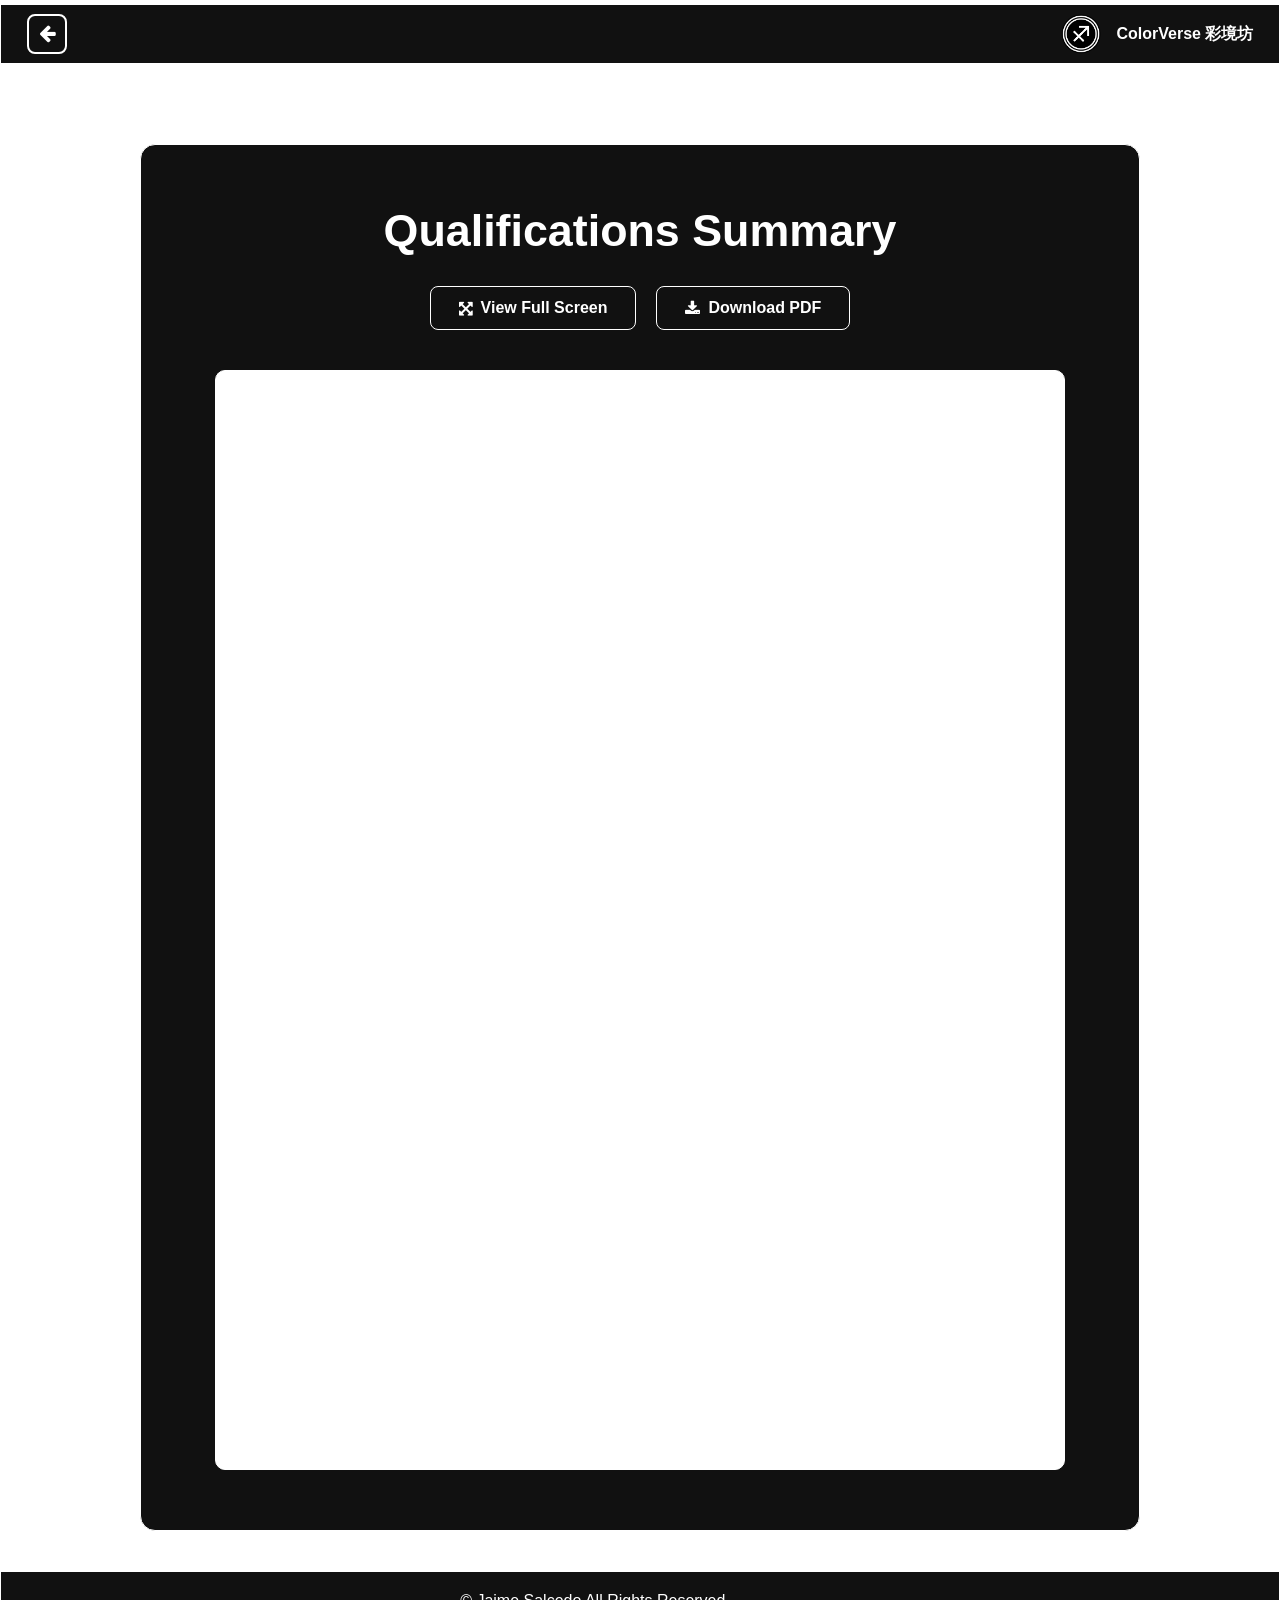
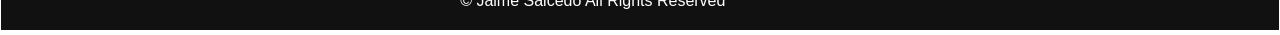
<file: Jimmy Portfolio/2.resume/resumepage.html>
<!DOCTYPE html>
<html lang="en">
    <head>
        <meta charset="UTF-8">
        <meta name="viewport" content="width=device-width, initial-scale=1.0">
        <title>Resume | ColorVerse一緒</title>
        
        <link rel="icon" href="data:image/svg+xml,<svg xmlns=%22http://www.w3.org/2000/svg%22 viewBox=%220 0 100 100%22><text y=%22.9em%22 font-size=%2290%22>ℛ</text></svg>">
        <link rel="stylesheet" href="https://cdnjs.cloudflare.com/ajax/libs/font-awesome/4.7.0/css/font-awesome.min.css">
        
        <link rel="stylesheet" href="../2.resume/resumepage.css">
    </head>
    <body>

        <div class="grid-skeleton no-nav">
            
            <header class="grid-header"> 
                <div class="header-inner">
                    <div class="header-left">
                        <a href="../index.html" title="Back to Home" class="header-skull-icon squared-arrow">
                            <i class="fa fa-arrow-left"></i>
                        </a>
                    </div>
                    
                    <div class="header-right">
                        <div class="header-logo-container">
                            <img src="../x.indexpictures/colorverselogo.png" alt="logo">
                        </div>
                        <p class="header-brand-text">ColorVerse 彩境坊</p>
                    </div>
                </div>
            </header>

            <main class="grid-main">
                <div class="portfolio-isolated-zone">
                    
                    <section class="about-page-container">
                        
                        <div class="about-detailed-card virtual-page scroll-pop">
                            
                            <h2 class="folder-label biography-edge-tab">Curriculum Vitae</h2>
                            
                            <h1 class="biography-main-title">Qualifications Summary</h1>

                            <div class="resume-actions">
                                <a href="https://docs.google.com/document/d/14YRjyCczxbQRV_lHi_lI4PwSRhoFmIehLG_R7CqOUVQ/preview" target="_blank" class="about-more-btn">
                                    <i class="fa fa-arrows-alt"></i> View Full Screen
                                </a>
                                <a href="https://docs.google.com/document/d/14YRjyCczxbQRV_lHi_lI4PwSRhoFmIehLG_R7CqOUVQ/export?format=pdf" class="about-more-btn">
                                    <i class="fa fa-download"></i> Download PDF
                                </a>
                            </div>
                            
                            <div class="resume-embed-container" id="resumeWrapper">
                                <iframe 
                                    class="resume-iframe"
                                    id="resumeIframe"
                                    src="https://docs.google.com/document/d/14YRjyCczxbQRV_lHi_lI4PwSRhoFmIehLG_R7CqOUVQ/preview" 
                                    title="Jaime Salcedo Resume"
                                    scrolling="no"
                                    frameborder="0">
                                </iframe>
                            </div>
                            
                        </div>
                        
                    </section>

                </div>
            </main>

            <footer class="grid-footer">
                <div class="footer-content">
                    <p>© Jaime Salcedo All Rights Reserved</p>
                </div>
                
                <div class="dock-target"></div>

                <button id="scrollTopBtn" title="Go to top">
                    <i class="fa fa-arrow-up"></i>
                </button>
            </footer>
        </div>

        <script>
            document.addEventListener('DOMContentLoaded', () => {
                
                // --- CUSTOM RESUME SCALING ENGINE (AUTO-UPDATES LIVE) ---
                // This mathematically scales the LIVE iframe so it never cuts off on phones/zoom
                function scaleResume() {
                    const wrapper = document.getElementById('resumeWrapper');
                    const iframe = document.getElementById('resumeIframe');
                    
                    if (wrapper && iframe) {
                        const parentWidth = wrapper.parentElement.clientWidth;
                        const availableWidth = Math.min(parentWidth - 40, 850); 
                        const defaultDocWidth = 850;
                        const defaultDocHeight = 1100;

                        const scale = availableWidth / defaultDocWidth;

                        iframe.style.transform = `scale(${scale})`;
                        wrapper.style.height = `${defaultDocHeight * scale}px`;
                        wrapper.style.width = `${availableWidth}px`;
                    }
                }

                // Run scaling instantly on load
                scaleResume();

                let resizeTimer;
                window.addEventListener('resize', () => {
                    document.body.classList.add('resize-animation-stopper');
                    clearTimeout(resizeTimer);
                    resizeTimer = setTimeout(() => {
                        document.body.classList.remove('resize-animation-stopper');
                        scaleResume(); 
                        checkDocking(); 
                    }, 400);
                });

                // --- POP EFFECT ---
                const popElements = document.querySelectorAll('.scroll-pop');
                const popObserver = new IntersectionObserver((entries) => {
                    entries.forEach(entry => {
                        if(entry.isIntersecting){
                            entry.target.classList.add('show-pop');
                        } else {
                            entry.target.classList.remove('show-pop'); 
                        }
                    });
                }, {
                    threshold: 0.1 
                });

                popElements.forEach(el => popObserver.observe(el));

                // --- 100% BULLETPROOF SCROLL MATH ---
                const topBtn = document.getElementById("scrollTopBtn");
                const dockTarget = document.querySelector('.dock-target');
                
                function checkDocking() {
                    const scrollPos = window.scrollY || document.documentElement.scrollTop;
                    const documentHeight = document.documentElement.scrollHeight;
                    const windowHeight = window.innerHeight;
                    
                    if (scrollPos > 100 && documentHeight > windowHeight) {
                        topBtn.classList.add("show-btn");
                    } else {
                        topBtn.classList.remove("show-btn");
                    }

                    if (dockTarget) {
                        const targetRect = dockTarget.getBoundingClientRect();
                        const bottomOffset = 10; 
                        const btnHeight = 40; 
                        const fixedTop = windowHeight - bottomOffset - btnHeight;

                        if (targetRect.top <= fixedTop) {
                            topBtn.classList.add('docked');
                        } else {
                            topBtn.classList.remove('docked');
                        }
                    }
                }

                window.addEventListener('scroll', checkDocking);
                checkDocking();

                topBtn.addEventListener("click", () => {
                    window.scrollTo({
                        top: 0,
                        behavior: "smooth"
                    });
                });
            });
        </script>
    </body>
</html>
</file>
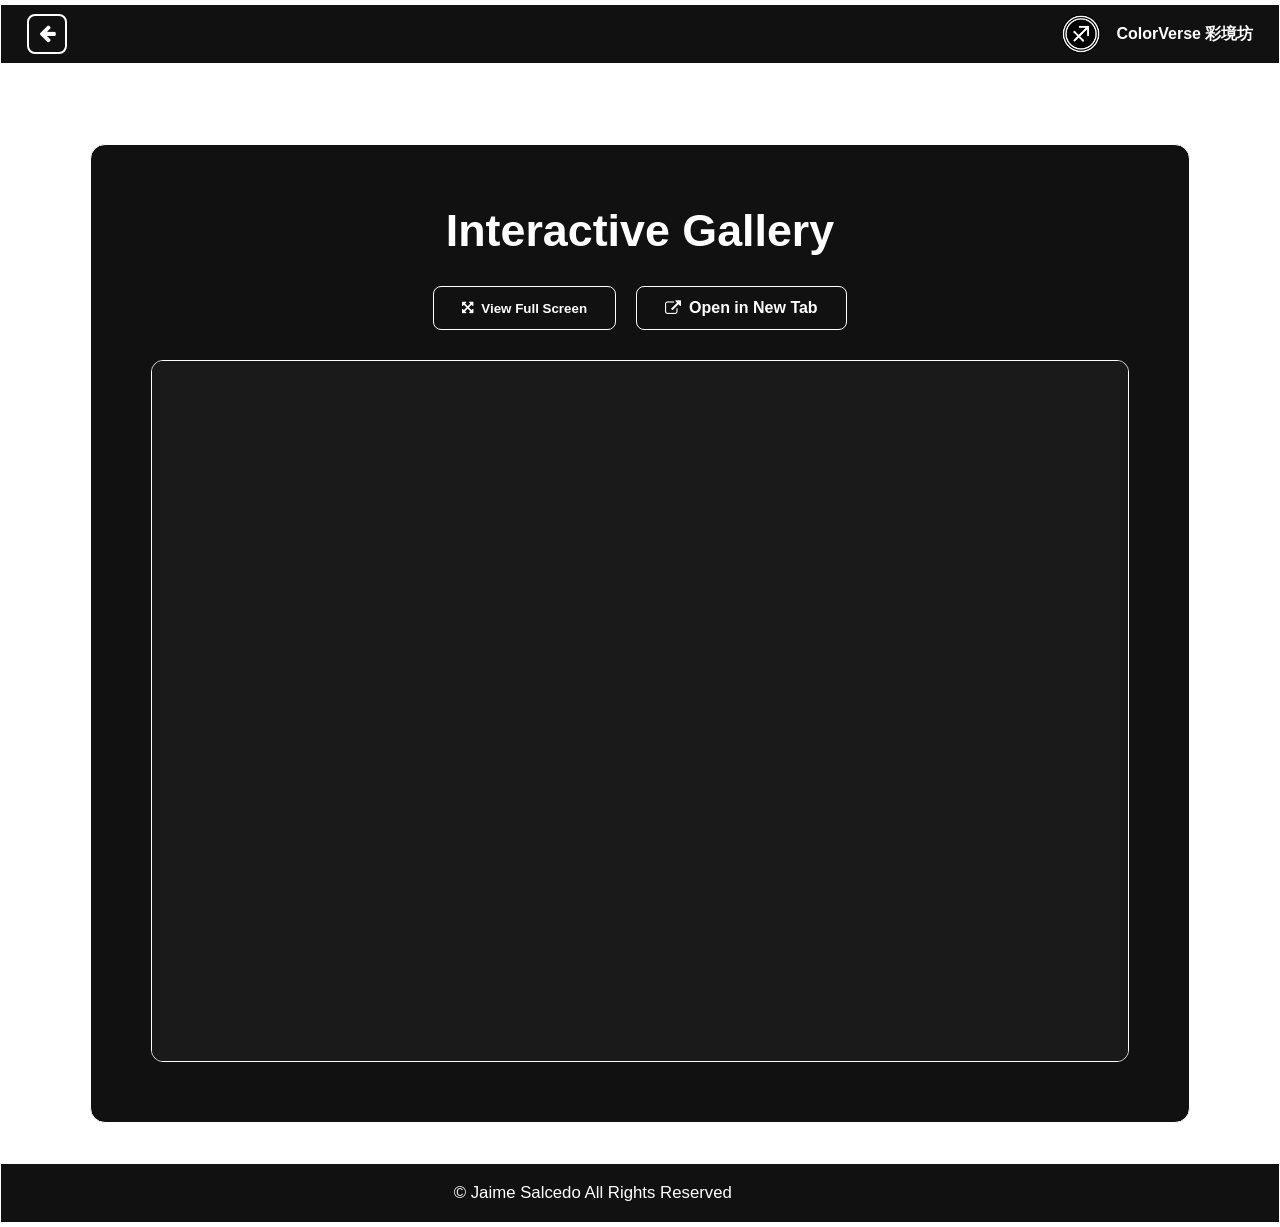
<file: Jimmy Portfolio/3. portfolio/portfolio.html>
<!DOCTYPE html>
<html lang="en">
    <head>
        <meta charset="UTF-8">
        <meta name="viewport" content="width=device-width, initial-scale=1.0">
        <title>Interactive Gallery | ColorVerse一緒</title>
        
        <link rel="icon" href="data:image/svg+xml,<svg xmlns=%22http://www.w3.org/2000/svg%22 viewBox=%220 0 100 100%22><text y=%22.9em%22 font-size=%2290%22>ℛ</text></svg>">
        <link rel="stylesheet" href="https://cdnjs.cloudflare.com/ajax/libs/font-awesome/4.7.0/css/font-awesome.min.css">
        
        <link rel="stylesheet" href="../3. portfolio/portfolio.css">
    </head>
    <body>

        <div class="grid-skeleton no-nav">
            
            <header class="grid-header"> 
                <div class="header-inner">
                    <div class="header-left">
                        <a href="../index.html" title="Back to Home" class="header-skull-icon squared-arrow">
                            <i class="fa fa-arrow-left"></i>
                        </a>
                    </div>
                    
                    <div class="header-right">
                        <div class="header-logo-container">
                            <img src="../x.indexpictures/colorverselogo.png" alt="logo">
                        </div>
                        <p class="header-brand-text">ColorVerse 彩境坊</p>
                    </div>
                </div>
            </header>

            <main class="grid-main">
                <div class="portfolio-isolated-zone">
                    
                    <section class="about-page-container">
                        
                        <div class="about-detailed-card virtual-page scroll-pop">
                            
                            <h2 class="folder-label biography-edge-tab">Design Vault</h2>
                            
                            <h1 class="biography-main-title">Interactive Gallery</h1>

                            <div class="gallery-actions">
                                <button id="fullscreenBtn" class="about-more-btn">
                                    <i class="fa fa-arrows-alt"></i> View Full Screen
                                </button>
                                <a href="https://jimmysprojecthub.notion.site/ebd//34f1e47bfdb78081a780f244a8fb6626?v=34f1e47bfdb780449a58000c12122442" target="_blank" class="about-more-btn">
                                    <i class="fa fa-external-link"></i> Open in New Tab
                                </a>
                            </div>

                            <div class="gallery-embed-wrapper" id="galleryWrapper">
                                <iframe src="https://jimmysprojecthub.notion.site/ebd//34f1e47bfdb78081a780f244a8fb6626?v=34f1e47bfdb780449a58000c12122442" width="100%" height="700" frameborder="0" allowfullscreen class="notion-iframe"></iframe>
                            </div>
                            
                        </div>
                        
                    </section>

                </div>
            </main>

            <footer class="grid-footer">
                <div class="footer-content">
                    <p>© Jaime Salcedo All Rights Reserved</p>
                </div>
                
                <div class="dock-target"></div>

                <button id="scrollTopBtn" title="Go to top">
                    <i class="fa fa-arrow-up"></i>
                </button>
            </footer>
        </div>

        <script>
            document.addEventListener('DOMContentLoaded', () => {
                
                let resizeTimer;
                window.addEventListener('resize', () => {
                    document.body.classList.add('resize-animation-stopper');
                    clearTimeout(resizeTimer);
                    resizeTimer = setTimeout(() => {
                        document.body.classList.remove('resize-animation-stopper');
                    }, 400);
                });

                // FULLSCREEN API
                const fullscreenBtn = document.getElementById('fullscreenBtn');
                const galleryWrapper = document.getElementById('galleryWrapper');
                const fullscreenIcon = fullscreenBtn.querySelector('i');

                fullscreenBtn.addEventListener('click', () => {
                    if (!document.fullscreenElement) {
                        if (galleryWrapper.requestFullscreen) {
                            galleryWrapper.requestFullscreen();
                        } else if (galleryWrapper.webkitRequestFullscreen) {
                            galleryWrapper.webkitRequestFullscreen();
                        } else if (galleryWrapper.msRequestFullscreen) {
                            galleryWrapper.msRequestFullscreen();
                        }
                        fullscreenIcon.classList.remove('fa-arrows-alt');
                        fullscreenIcon.classList.add('fa-compress');
                        fullscreenBtn.innerHTML = '<i class="fa fa-compress"></i> Exit Full Screen';
                    } else {
                        if (document.exitFullscreen) {
                            document.exitFullscreen();
                        } else if (document.webkitExitFullscreen) {
                            document.webkitExitFullscreen();
                        } else if (document.msExitFullscreen) {
                            document.msExitFullscreen();
                        }
                        fullscreenIcon.classList.remove('fa-compress');
                        fullscreenIcon.classList.add('fa-arrows-alt');
                        fullscreenBtn.innerHTML = '<i class="fa fa-arrows-alt"></i> View Full Screen';
                    }
                });

                document.addEventListener('fullscreenchange', () => {
                    if (!document.fullscreenElement) {
                        fullscreenBtn.innerHTML = '<i class="fa fa-arrows-alt"></i> View Full Screen';
                    }
                });

                // POP EFFECT
                const popElements = document.querySelectorAll('.scroll-pop');
                const popObserver = new IntersectionObserver((entries) => {
                    entries.forEach(entry => {
                        if(entry.isIntersecting){
                            entry.target.classList.add('show-pop');
                        } else {
                            entry.target.classList.remove('show-pop'); 
                        }
                    });
                }, { threshold: 0.1 });

                popElements.forEach(el => popObserver.observe(el));

                // DOCKING MATH
                const topBtn = document.getElementById("scrollTopBtn");
                const dockTarget = document.querySelector('.dock-target');
                
                function checkDocking() {
                    const scrollPos = window.scrollY || document.documentElement.scrollTop;
                    const documentHeight = document.documentElement.scrollHeight;
                    const windowHeight = window.innerHeight;
                    
                    if (scrollPos > 100 && documentHeight > windowHeight) {
                        topBtn.classList.add("show-btn");
                    } else {
                        topBtn.classList.remove("show-btn");
                    }

                    if (dockTarget) {
                        const targetRect = dockTarget.getBoundingClientRect();
                        const bottomOffset = 10; 
                        const btnHeight = 40; 
                        const fixedTop = windowHeight - bottomOffset - btnHeight;

                        if (targetRect.top <= fixedTop) {
                            topBtn.classList.add('docked');
                        } else {
                            topBtn.classList.remove('docked');
                        }
                    }
                }

                window.addEventListener('scroll', checkDocking);
                checkDocking(); 

                topBtn.addEventListener("click", () => {
                    window.scrollTo({ top: 0, behavior: "smooth" });
                });
            });
        </script>
    </body>
</html>
</file>
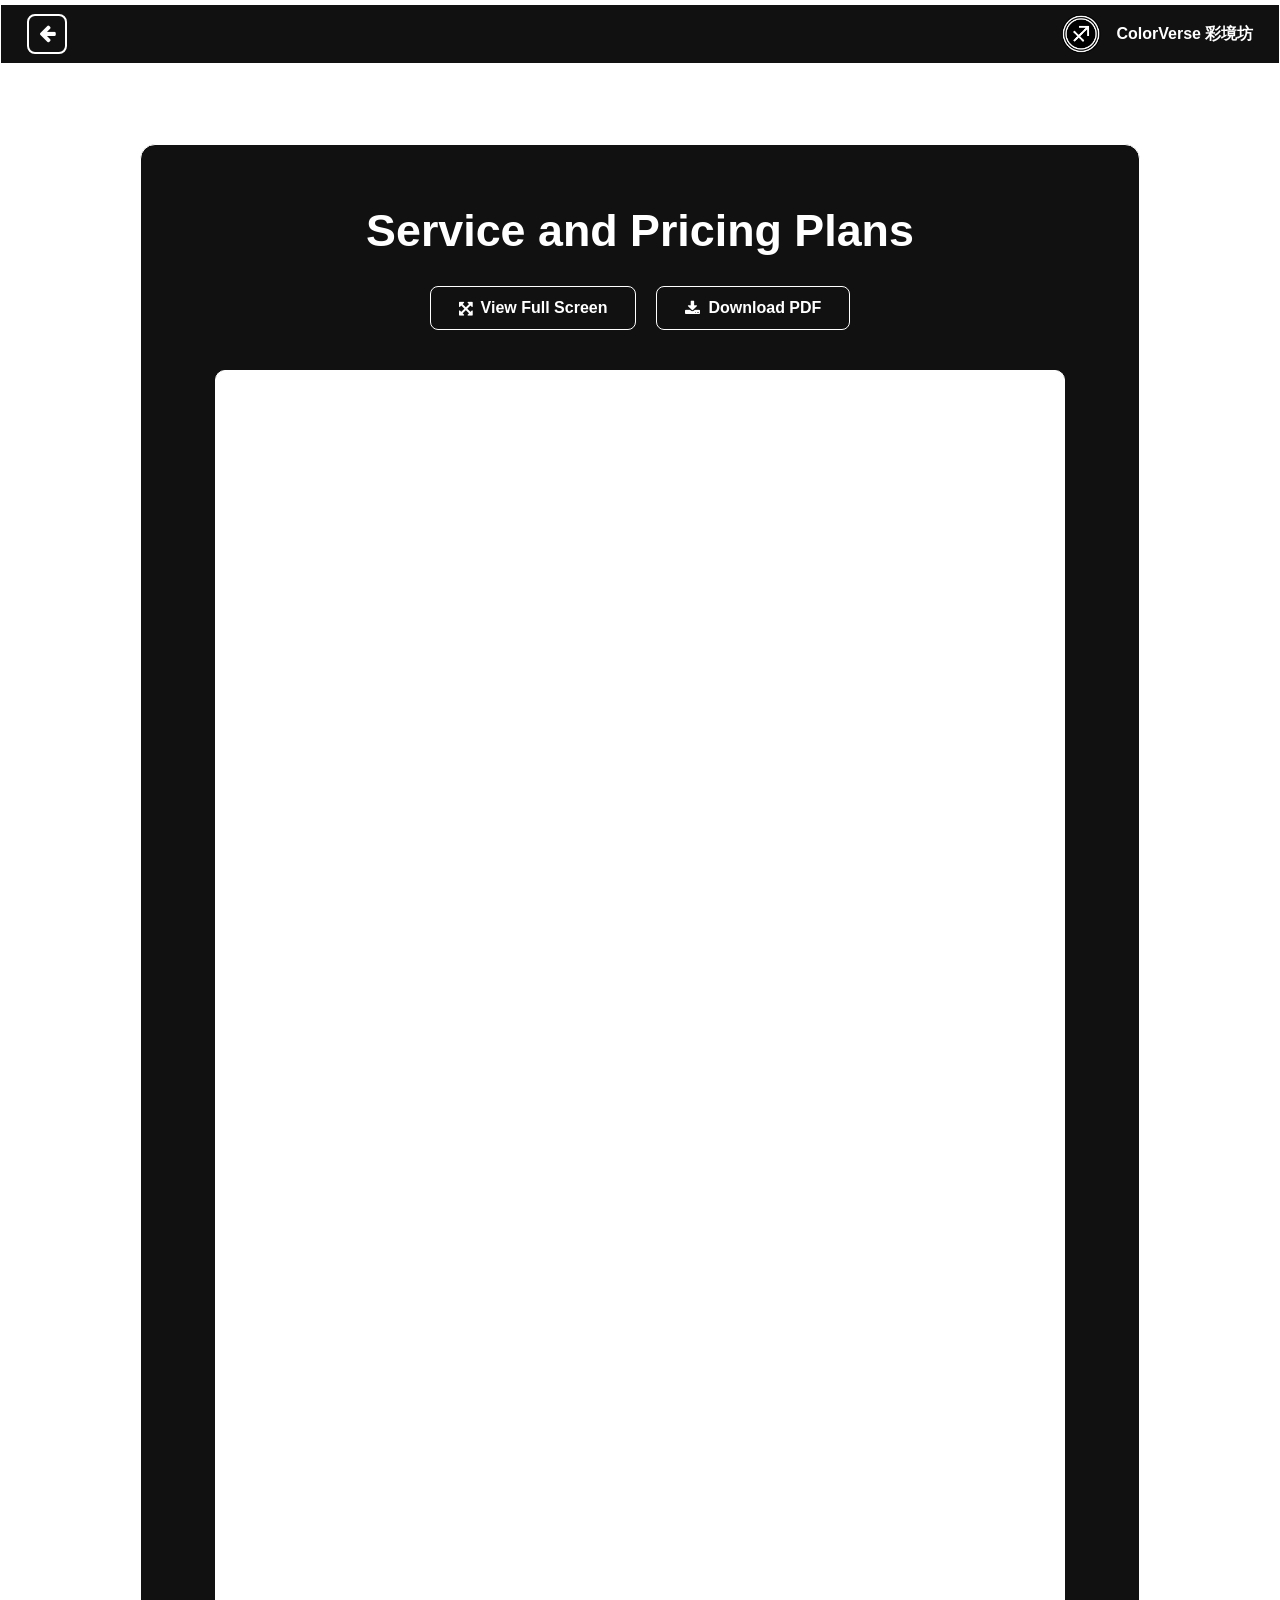
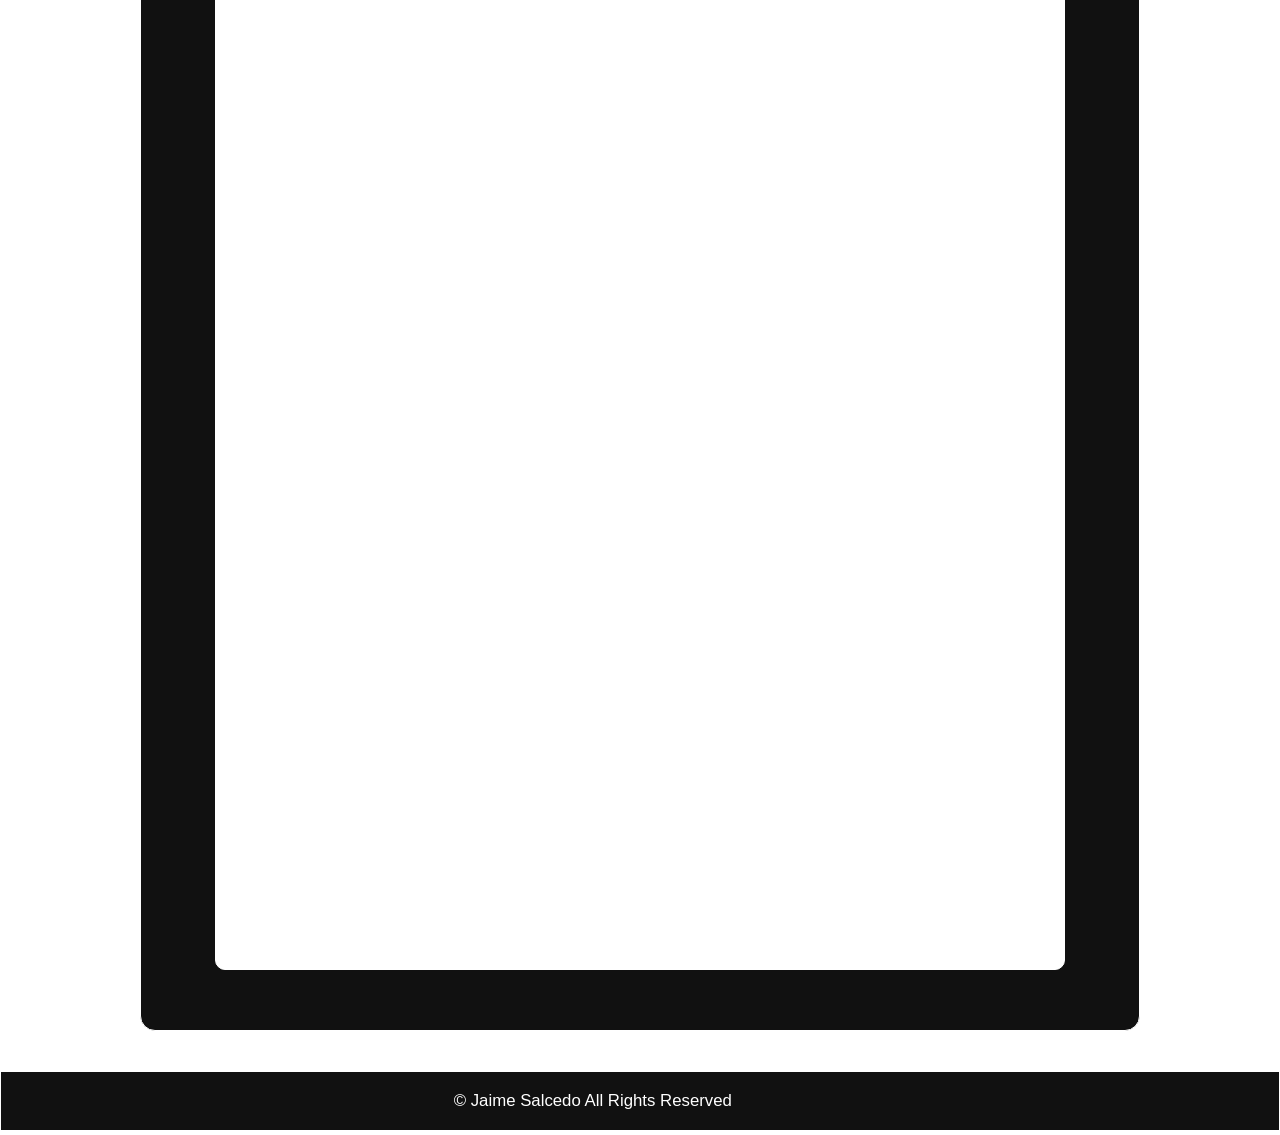
<file: Jimmy Portfolio/4.services/servicespage.html>
<!DOCTYPE html>
<html lang="en">
    <head>
        <meta charset="UTF-8">
        <meta name="viewport" content="width=device-width, initial-scale=1.0">
        <title>Services | ColorVerse一緒</title>
        
        <link rel="icon" href="data:image/svg+xml,<svg xmlns=%22http://www.w3.org/2000/svg%22 viewBox=%220 0 100 100%22><text y=%22.9em%22 font-size=%2290%22>ℛ</text></svg>">
        <link rel="stylesheet" href="https://cdnjs.cloudflare.com/ajax/libs/font-awesome/4.7.0/css/font-awesome.min.css">
        
        <link rel="stylesheet" href="../4.services/servicespage.css">
    </head>
    <body>

        <div class="grid-skeleton no-nav">
            
            <header class="grid-header"> 
                <div class="header-inner">
                    <div class="header-left">
                        <a href="../index.html" title="Back to Home" class="header-skull-icon squared-arrow">
                            <i class="fa fa-arrow-left"></i>
                        </a>
                    </div>
                    
                    <div class="header-right">
                        <div class="header-logo-container">
                            <img src="../x.indexpictures/colorverselogo.png" alt="logo">
                        </div>
                        <p class="header-brand-text">ColorVerse 彩境坊</p>
                    </div>
                </div>
            </header>

            <main class="grid-main">
                <div class="portfolio-isolated-zone">
                    
                    <section class="about-page-container">
                        
                        <div class="about-detailed-card virtual-page scroll-pop">
                            
                            <h2 class="folder-label biography-edge-tab">Services & Pricing</h2>
                            
                            <h1 class="biography-main-title">Service and Pricing Plans</h1>

                            <div class="doc-actions">
                                <a href="https://docs.google.com/document/d/17BL-csYHfv1Q0oEr7-uZD3cVw1lMkNhRMR2LTwSH3-4/preview" target="_blank" class="about-more-btn">
                                    <i class="fa fa-arrows-alt"></i> View Full Screen
                                </a>
                                <a href="https://docs.google.com/document/d/17BL-csYHfv1Q0oEr7-uZD3cVw1lMkNhRMR2LTwSH3-4/export?format=pdf" class="about-more-btn">
                                    <i class="fa fa-download"></i> Download PDF
                                </a>
                            </div>
                            
                            <div class="doc-embed-container" id="docWrapper">
                                <iframe 
                                    class="doc-iframe"
                                    id="docIframe"
                                    src="https://docs.google.com/document/d/17BL-csYHfv1Q0oEr7-uZD3cVw1lMkNhRMR2LTwSH3-4/preview" 
                                    title="ColorVerse Services and Pricing"
                                    scrolling="no"
                                    frameborder="0">
                                </iframe>
                            </div>
                            
                        </div>
                        
                    </section>

                </div>
            </main>

            <footer class="grid-footer">
                <div class="footer-content">
                    <p>© Jaime Salcedo All Rights Reserved</p>
                </div>
                
                <div class="dock-target"></div>

                <button id="scrollTopBtn" title="Go to top">
                    <i class="fa fa-arrow-up"></i>
                </button>
            </footer>
        </div>

        <script>
            document.addEventListener('DOMContentLoaded', () => {
                
                // --- CUSTOM DOCUMENT SCALING ENGINE ---
                // Mathematically scales the 2-page iframe so it never cuts off
                function scaleDoc() {
                    const wrapper = document.getElementById('docWrapper');
                    const iframe = document.getElementById('docIframe');
                    
                    if (wrapper && iframe) {
                        const parentWidth = wrapper.parentElement.clientWidth;
                        const availableWidth = Math.min(parentWidth - 40, 850); 
                        
                        const defaultDocWidth = 850;
                        const defaultDocHeight = 2200; // Double height for 2 pages

                        const scale = availableWidth / defaultDocWidth;

                        iframe.style.transform = `scale(${scale})`;
                        wrapper.style.height = `${defaultDocHeight * scale}px`;
                        wrapper.style.width = `${availableWidth}px`;
                    }
                }

                // Run instantly on load
                scaleDoc();

                let resizeTimer;
                window.addEventListener('resize', () => {
                    document.body.classList.add('resize-animation-stopper');
                    clearTimeout(resizeTimer);
                    resizeTimer = setTimeout(() => {
                        document.body.classList.remove('resize-animation-stopper');
                        scaleDoc(); 
                        checkDocking(); 
                    }, 400);
                });

                // --- POP EFFECT ---
                const popElements = document.querySelectorAll('.scroll-pop');
                const popObserver = new IntersectionObserver((entries) => {
                    entries.forEach(entry => {
                        if(entry.isIntersecting){
                            entry.target.classList.add('show-pop');
                        } else {
                            entry.target.classList.remove('show-pop'); 
                        }
                    });
                }, { threshold: 0.1 });

                popElements.forEach(el => popObserver.observe(el));

                // --- 100% BULLETPROOF SCROLL MATH ---
                const topBtn = document.getElementById("scrollTopBtn");
                const dockTarget = document.querySelector('.dock-target');
                
                function checkDocking() {
                    const scrollPos = window.scrollY || document.documentElement.scrollTop;
                    const documentHeight = document.documentElement.scrollHeight;
                    const windowHeight = window.innerHeight;
                    
                    if (scrollPos > 100 && documentHeight > windowHeight) {
                        topBtn.classList.add("show-btn");
                    } else {
                        topBtn.classList.remove("show-btn");
                    }

                    if (dockTarget) {
                        const targetRect = dockTarget.getBoundingClientRect();
                        const bottomOffset = 10; 
                        const btnHeight = 40; 
                        const fixedTop = windowHeight - bottomOffset - btnHeight;

                        if (targetRect.top <= fixedTop) {
                            topBtn.classList.add('docked');
                        } else {
                            topBtn.classList.remove('docked');
                        }
                    }
                }

                window.addEventListener('scroll', checkDocking);
                checkDocking();

                topBtn.addEventListener("click", () => {
                    window.scrollTo({ top: 0, behavior: "smooth" });
                });
            });
        </script>
    </body>
</html>
</file>
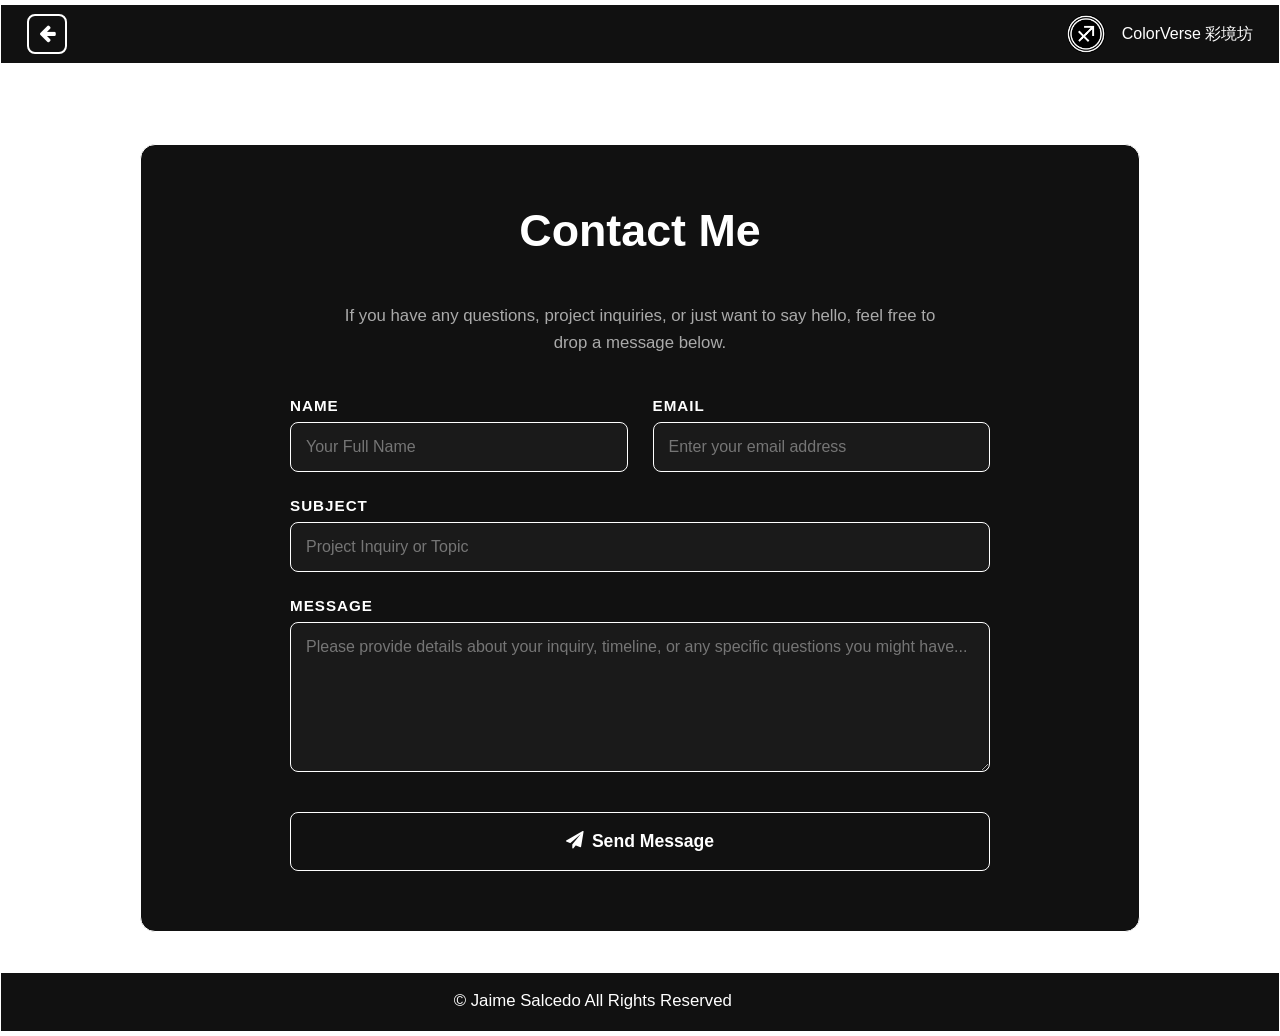
<file: Jimmy Portfolio/5.contact/contactpage.html>
<!DOCTYPE html>
<html lang="en">
    <head>
        <meta charset="UTF-8">
        <meta name="viewport" content="width=device-width, initial-scale=1.0">
        <title>Contact | ColorVerse一緒</title>
        
        <link rel="icon" href="data:image/svg+xml,<svg xmlns=%22http://www.w3.org/2000/svg%22 viewBox=%220 0 100 100%22><text y=%22.9em%22 font-size=%2290%22>ℛ</text></svg>">
        <link rel="stylesheet" href="https://cdnjs.cloudflare.com/ajax/libs/font-awesome/4.7.0/css/font-awesome.min.css">
        
        <link rel="stylesheet" href="../5.contact/contactpage.css">
    </head>
    <body>

        <div class="grid-skeleton no-nav">
            
            <header class="grid-header"> 
                <div class="header-inner">
                    <div class="header-left">
                        <a href="../index.html" title="Back to Home" class="header-skull-icon squared-arrow">
                            <i class="fa fa-arrow-left"></i>
                        </a>
                    </div>
                    
                    <div class="header-right">
                        <div class="header-logo-container">
                            <img src="../x.indexpictures/colorverselogo.png" alt="logo">
                        </div>
                        <p class="header-brand-text">ColorVerse 彩境坊</p>
                    </div>
                </div>
            </header>

            <main class="grid-main">
                <div class="portfolio-isolated-zone">
                    
                    <section class="about-page-container">
                        
                        <div class="about-detailed-card virtual-page scroll-pop">
                            
                            <h2 class="folder-label biography-edge-tab">Get In Touch</h2>
                            
                            <h1 class="biography-main-title">Contact Me</h1>
                            
                            <p class="contact-subtitle">If you have any questions, project inquiries, or just want to say hello, feel free to drop a message below.</p>

                            <form class="custom-contact-form" action="#" method="POST">
                                
                                <div class="form-row">
                                    <div class="form-group">
                                        <label for="name">Name</label>
                                        <input type="text" id="name" name="name" required placeholder="Your Full Name">
                                    </div>
                                    <div class="form-group">
                                        <label for="email">Email</label>
                                        <input type="email" id="email" name="email" required placeholder="Enter your email address">
                                    </div>
                                </div>
                                
                                <div class="form-group">
                                    <label for="subject">Subject</label>
                                    <input type="text" id="subject" name="subject" required placeholder="Project Inquiry or Topic">
                                </div>
                                
                                <div class="form-group">
                                    <label for="message">Message</label>
                                    <textarea id="message" name="message" rows="6" required placeholder="Please provide details about your inquiry, timeline, or any specific questions you might have..."></textarea>
                                </div>
                                
                                <button type="submit" class="about-more-btn form-submit-btn">
                                    <i class="fa fa-paper-plane"></i> Send Message
                                </button>
                                
                            </form>
                            
                        </div>
                        
                    </section>

                </div>
            </main>

            <footer class="grid-footer">
                <div class="footer-content">
                    <p>© Jaime Salcedo All Rights Reserved</p>
                </div>
                
                <div class="dock-target"></div>

                <button id="scrollTopBtn" title="Go to top">
                    <i class="fa fa-arrow-up"></i>
                </button>
            </footer>
        </div>

        <script>
            document.addEventListener('DOMContentLoaded', () => {
                
                // --- PREVENT GLITCHING ON RESIZE ---
                let resizeTimer;
                window.addEventListener('resize', () => {
                    document.body.classList.add('resize-animation-stopper');
                    clearTimeout(resizeTimer);
                    resizeTimer = setTimeout(() => {
                        document.body.classList.remove('resize-animation-stopper');
                        checkDocking();
                    }, 400);
                });

                // --- POP EFFECT ON SCROLL ---
                const popElements = document.querySelectorAll('.scroll-pop');
                const popObserver = new IntersectionObserver((entries) => {
                    entries.forEach(entry => {
                        if(entry.isIntersecting){
                            entry.target.classList.add('show-pop');
                        } else {
                            entry.target.classList.remove('show-pop'); 
                        }
                    });
                }, { threshold: 0.1 });

                popElements.forEach(el => popObserver.observe(el));

                // --- 100% BULLETPROOF ZOOM MATH JS ---
                const topBtn = document.getElementById("scrollTopBtn");
                const dockTarget = document.querySelector('.dock-target');
                
                function checkDocking() {
                    const scrollPos = window.scrollY || document.documentElement.scrollTop;
                    const documentHeight = document.documentElement.scrollHeight;
                    const windowHeight = window.innerHeight;
                    
                    if (scrollPos > 100 && documentHeight > windowHeight) {
                        topBtn.classList.add("show-btn");
                    } else {
                        topBtn.classList.remove("show-btn");
                    }

                    if (dockTarget) {
                        const targetRect = dockTarget.getBoundingClientRect();
                        const bottomOffset = 10; 
                        const btnHeight = 40; 
                        const fixedTop = windowHeight - bottomOffset - btnHeight;

                        if (targetRect.top <= fixedTop) {
                            topBtn.classList.add('docked');
                        } else {
                            topBtn.classList.remove('docked');
                        }
                    }
                }

                window.addEventListener('scroll', checkDocking);
                checkDocking(); 

                topBtn.addEventListener("click", () => {
                    window.scrollTo({ top: 0, behavior: "smooth" });
                });
            });
        </script>
    </body>
</html>
</file>
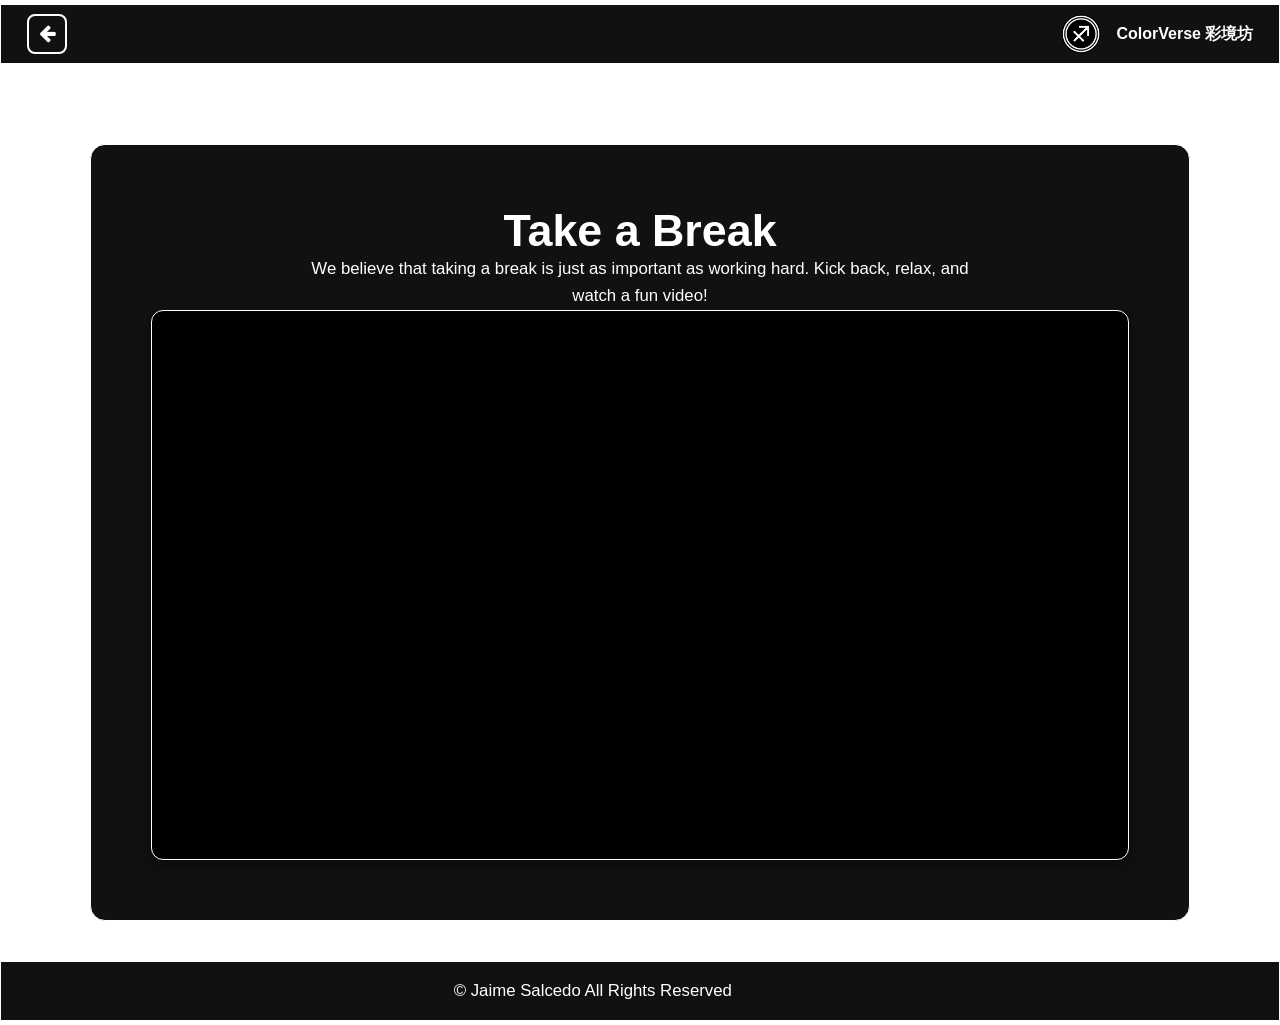
<file: Jimmy Portfolio/6.blog/blogpage.html>
<!DOCTYPE html>
<html lang="en">
    <head>
        <meta charset="UTF-8">
        <meta name="viewport" content="width=device-width, initial-scale=1.0">
        <title>Fun Zone | ColorVerse一緒</title>
        
        <link rel="icon" href="data:image/svg+xml,<svg xmlns=%22http://www.w3.org/2000/svg%22 viewBox=%220 0 100 100%22><text y=%22.9em%22 font-size=%2290%22>ℛ</text></svg>">
        <link rel="stylesheet" href="https://cdnjs.cloudflare.com/ajax/libs/font-awesome/4.7.0/css/font-awesome.min.css">
        
        <link rel="stylesheet" href="../6.blog/blogpage.css"> 
    </head>
    <body>

        <div class="grid-skeleton no-nav">
            
            <header class="grid-header"> 
                <div class="header-inner">
                    <div class="header-left">
                        <a href="../index.html" title="Back to Home" class="header-skull-icon squared-arrow">
                            <i class="fa fa-arrow-left"></i>
                        </a>
                    </div>
                    
                    <div class="header-right">
                        <div class="header-logo-container">
                            <img src="../x.indexpictures/colorverselogo.png" alt="logo" class="hover-glow-logo">
                        </div>
                        <p class="header-brand-text hover-glow-text">ColorVerse 彩境坊</p>
                    </div>
                </div>
            </header>

            <main class="grid-main">
                <div class="portfolio-isolated-zone">
                    
                    <section class="about-page-container">
                        
                        <div class="about-detailed-card virtual-page scroll-pop">
                            
                            <h2 class="folder-label biography-edge-tab hover-glow-text">Fun Zone</h2>
                            <h1 class="biography-main-title hover-glow-text">Take a Break</h1>
                            
                            <p class="contact-subtitle hover-glow-text">We believe that taking a break is just as important as working hard. Kick back, relax, and watch a fun video!</p>

                            <div class="media-section" style="margin-bottom: 0;">
                                <div class="iframe-container">
                                    <iframe src="https://www.youtube.com/embed/jfKfPfyJRdk?autoplay=0" width="1920" height="1080" allow="accelerometer; autoplay; clipboard-write; encrypted-media; gyroscope; picture-in-picture" allowfullscreen frameborder="0"></iframe>
                                </div>
                            </div>
                            
                        </div>
                        
                    </section>

                </div>
            </main>

            <footer class="grid-footer">
                <div class="footer-content">
                    <p class="hover-glow-text">© Jaime Salcedo All Rights Reserved</p>
                </div>
                
                <div class="dock-target"></div>

                <button id="scrollTopBtn" title="Go to top">
                    <i class="fa fa-arrow-up"></i>
                </button>
            </footer>
        </div>

        <script>
            document.addEventListener('DOMContentLoaded', () => {
                
                // --- PREVENT GLITCHING ON RESIZE ---
                let resizeTimer;
                window.addEventListener('resize', () => {
                    document.body.classList.add('resize-animation-stopper');
                    clearTimeout(resizeTimer);
                    resizeTimer = setTimeout(() => {
                        document.body.classList.remove('resize-animation-stopper');
                        checkDocking();
                    }, 400);
                });

                // --- POP EFFECT ON SCROLL ---
                const popElements = document.querySelectorAll('.scroll-pop');
                const popObserver = new IntersectionObserver((entries) => {
                    entries.forEach(entry => {
                        if(entry.isIntersecting){
                            entry.target.classList.add('show-pop');
                        } else {
                            entry.target.classList.remove('show-pop'); 
                        }
                    });
                }, { threshold: 0.1 });

                popElements.forEach(el => popObserver.observe(el));

                // --- 100% BULLETPROOF ZOOM MATH JS ---
                const topBtn = document.getElementById("scrollTopBtn");
                const dockTarget = document.querySelector('.dock-target');
                
                function checkDocking() {
                    const scrollPos = window.scrollY || document.documentElement.scrollTop;
                    const documentHeight = document.documentElement.scrollHeight;
                    const windowHeight = window.innerHeight;
                    
                    if (scrollPos > 100 && documentHeight > windowHeight) {
                        topBtn.classList.add("show-btn");
                    } else {
                        topBtn.classList.remove("show-btn");
                    }

                    if (dockTarget) {
                        const targetRect = dockTarget.getBoundingClientRect();
                        
                        // Locked logic: Button is strictly 40px, Gap is strictly 10px globally
                        const bottomOffset = 10; 
                        const btnHeight = 40; 
                        
                        // Calculates exactly where the top pixel of the button sits on your screen
                        const fixedTop = windowHeight - bottomOffset - btnHeight;

                        if (targetRect.top <= fixedTop) {
                            topBtn.classList.add('docked');
                        } else {
                            topBtn.classList.remove('docked');
                        }
                    }
                }

                window.addEventListener('scroll', checkDocking);
                checkDocking(); 

                topBtn.addEventListener("click", () => {
                    window.scrollTo({ top: 0, behavior: "smooth" });
                });
            });
        </script>
    </body>
</html>
</file>
<file: Jimmy Portfolio/2.resume/resumepage.css>
/* --- 1. COLOR THEMES (CHANGE COLORS HERE) --- */
:root {
    /* Main Backgrounds */
    --bg-card: #111111;      
    --bg-card-alt: #1a1a1a;  
    
    /* Text Colors */
    --text-primary: #ffffff; 
    --text-muted: #ffffff;   
    
    /* Borders & Accents (Strictly White) */
    --border-color: #ffffff; 
    --accent: #ffffff;       
}

/* --- 2. GLOBAL DEFAULTS --- */
* { box-sizing: border-box; }
html, body {
    margin: 0; padding: 0; 
    font-family: 'Segoe UI', sans-serif;
    
    /* BLACK BACKGROUND WITH WHITE GEOMETRIC DESIGN */
    background-image: url('https://images.unsplash.com/photo-1636953056323-9c09fdd74fa6?q=80&w=1920&auto=format&fit=crop');
    background-size: cover;
    background-position: center;
    background-attachment: fixed;
    
    color: var(--text-primary); 
    scroll-behavior: smooth;
}

.resize-animation-stopper * {
    animation: none !important;
    transition: none !important;
}

.portfolio-isolated-zone {
    width: 100%; 
    display: flex;
    justify-content: center;
    align-items: center;
    overflow-wrap: break-word;
    word-wrap: break-word;
}

a, a:visited, a:hover, a:active {
    color: var(--text-primary);
    text-decoration: none;
}

/* --- FORCED WHITE OUTLINES AT ALL TIMES --- */
.grid-header, .grid-nav, .grid-footer {
    border: 1px solid #ffffff !important;
}

/* --- THE GHOST ANCHOR --- */
.dock-target {
    position: absolute;
    top: 50%;
    transform: translateY(-50%);
    right: 20px;
    width: 40px; 
    height: 40px;
    pointer-events: none;
    visibility: hidden; 
}

/* --- SCROLL-TO-TOP BUTTON --- */
#scrollTopBtn {
    position: fixed;
    bottom: 10px; 
    right: 20px;
    z-index: 9999;
    font-size: 16px; 
    border: 2px solid var(--border-color);
    outline: none;
    background-color: var(--bg-card);
    color: var(--text-primary);
    cursor: pointer;
    padding: 0; 
    border-radius: 50%;
    width: 40px; 
    height: 40px;
    box-shadow: 0 4px 15px rgba(0,0,0,0.5);
    transition: background-color 0.3s, opacity 0.3s, visibility 0.3s, color 0.3s, box-shadow 0.3s;
    display: flex;
    align-items: center;
    justify-content: center;
    opacity: 0;
    visibility: hidden;
}

#scrollTopBtn.show-btn {
    opacity: 1;
    visibility: visible;
}

#scrollTopBtn:hover {
    background-color: var(--text-primary);
    color: #000000;
    transform: translateY(-5px);
    box-shadow: 0 8px 25px rgba(255, 255, 255, 0.3);
    transition: transform 0.2s, background-color 0.3s, color 0.3s, box-shadow 0.3s;
}

#scrollTopBtn.docked {
    position: absolute;
    top: 50%;
    bottom: auto; 
    transform: translateY(-50%); 
    right: 20px;
    box-shadow: none; 
}

#scrollTopBtn.docked:hover {
    transform: translateY(calc(-50% - 5px)); 
    box-shadow: 0 8px 25px rgba(255, 255, 255, 0.3);
}

.scroll-pop {
    opacity: 0;
    transform: translateY(40px) scale(0.95);
    transition: opacity 0.8s cubic-bezier(0.25, 1, 0.5, 1), transform 0.8s cubic-bezier(0.25, 1, 0.5, 1);
    will-change: opacity, transform;
}

.scroll-pop.show-pop {
    opacity: 1;
    transform: translateY(0) scale(1);
}

/* --- 3. CONSISTENT BORDERS & CONTAINER LIFT EFFECTS --- */

.grid-header, .grid-nav, .grid-footer, .welcome-banner, .about-hero, 
.approach-card, .fixed-card, .service-card, .pricing-card, 
.testimonial-card, .contact-card, .discord-card, .info-block, .service-icon-box,
.about-detailed-card, .about-image-wrapper {
    background-color: var(--bg-card);
    transition: transform 0.3s ease, box-shadow 0.3s ease;
}

.welcome-banner, .about-hero, .approach-card, .fixed-card, .service-card, 
.pricing-card, .testimonial-card, .contact-card, .discord-card, .info-block, .service-icon-box,
.about-detailed-card, .about-image-wrapper {
    border: 1px solid var(--border-color); 
}

.grid-header:hover, .grid-nav:hover, .grid-footer:hover {
    box-shadow: 0 0 20px rgba(255, 255, 255, 0.2);
}

.welcome-banner:hover, .about-hero:hover, .approach-card:hover, 
.fixed-card:hover, .service-card:hover, .pricing-card:hover, 
.testimonial-card:hover, .contact-card:hover, .discord-card:hover, .info-block:hover,
.about-detailed-card:hover, .about-image-wrapper:hover {
    transform: translateY(-5px);
    box-shadow: 0 10px 25px rgba(255, 255, 255, 0.2);
}

/* --- 4. BUTTONS & LINK BLOCKS --- */

.nav-hire-btn, .about-more-btn, .discord-btn {
    border: 1px solid var(--border-color);
    background: var(--bg-card);
    color: var(--text-primary);
    transition: transform 0.3s ease, background-color 0.3s ease, color 0.3s ease, box-shadow 0.3s ease;
    display: inline-flex; 
    justify-content: center; 
    align-items: center; 
    padding: 12px 28px; 
    font-weight: bold; 
    border-radius: 8px;
    cursor: pointer;
}

.nav-hire-btn:hover, .about-more-btn:hover, .discord-btn:hover {
    background: var(--text-primary);
    color: #000000; 
    transform: translateY(-3px);
    box-shadow: 0 5px 15px rgba(255, 255, 255, 0.2);
}

.nav-hire-btn:hover span, .nav-hire-btn:hover i, 
.about-more-btn:hover span, .about-more-btn:hover i, 
.discord-btn:hover span, .discord-btn:hover i {
    color: #000000;
}

.about-more-btn i { margin-right: 8px; }

/* --- 5. TEXT HOVER POP & FLUID TYPOGRAPHY --- */

.folder-label { 
    font-size: clamp(1.3rem, 2.5vw, 1.5rem); 
    border-left: 4px solid var(--border-color); 
    padding-left: 15px; 
    margin-bottom: 30px;
}
.biography-main-title { font-size: clamp(1.8rem, 3.5vw, 2.8rem); }

.header-brand-text, .folder-label, .grid-footer p, .biography-main-title {
    transition: transform 0.3s ease, text-shadow 0.3s ease;
    display: inline-block; 
    cursor: default;
}

.header-brand-text:hover, .folder-label:hover, .grid-footer p:hover, .biography-main-title:hover {
    transform: translateY(-3px);
    text-shadow: 0 5px 10px rgba(255, 255, 255, 0.2);
}

/* --- 6. ICON LIFT --- */

.header-skull-icon.squared-arrow {
    display: flex;
    align-items: center;
    justify-content: center;
    width: 40px; 
    height: 40px;
    border: 2px solid var(--border-color); 
    border-radius: 8px; 
    background-color: var(--bg-card); 
    transition: background-color 0.3s ease, transform 0.3s ease;
}

.header-skull-icon.squared-arrow i {
    color: var(--text-primary); 
    font-size: 1.2rem;
    transition: color 0.3s ease;
}

.header-skull-icon.squared-arrow:hover {
    background-color: var(--text-primary); 
    transform: translateY(-2px); 
}

.header-skull-icon.squared-arrow:hover i {
    color: #000000; 
}

.header-logo-container img {
    height: 40px; 
    width: 40px; 
    object-fit: cover; 
    display: block; 
    flex-shrink: 0; 
    border-radius: 50%; 
    transition: transform 0.3s ease, box-shadow 0.3s ease;
}

.header-logo-container img:hover {
    transform: translateY(-3px);
    box-shadow: 0 5px 15px rgba(255, 255, 255, 0.2);
}

/* --- 7. STRUCTURAL LAYOUT RULES & SYMMETRY --- */
.grid-skeleton {
    display: grid;
    grid-template-columns: clamp(250px, 22vw, 300px) 1fr;
    grid-template-rows: auto 1fr auto;
    grid-template-areas: "nav header" "nav main" "nav footer";
    min-height: 100vh;
    align-items: start; 
}

.grid-skeleton.no-nav {
    grid-template-columns: 1fr;
    grid-template-areas: "header" "main" "footer";
}

/* PERFECT SYMMETRICAL HEADER */
.grid-header { 
    grid-area: header; 
    height: 60px !important; 
    min-height: 60px !important;
    max-height: 60px !important;
    padding: 0 clamp(15px, 2vw, 30px); 
    z-index: 1000; 
    display: flex;
    align-items: center; 
    margin-top: 4px !important; 
}
.header-inner { width: 100%; display: flex; justify-content: space-between; align-items: center; }
.header-right { display: flex; align-items: center; gap: 15px; flex-shrink: 0; }
.header-brand-text { margin: 0; font-weight: bold; white-space: nowrap; }

/* THE FIX: FLEXBOX CENTERING ON ZOOM OUT */
.grid-main { 
    grid-area: main; 
    padding: 40px 30px; 
    background-color: transparent; 
    align-self: stretch; 
    display: flex; 
    flex-direction: column;
    justify-content: center; 
    align-items: center; 
}

/* PERFECT SYMMETRICAL FOOTER */
.grid-footer { 
    grid-area: footer; 
    height: 60px !important; 
    min-height: 60px !important;
    max-height: 60px !important;
    padding: 0 clamp(70px, 10vw, 120px) 0 clamp(15px, 2vw, 30px); 
    position: relative; 
    display: flex;
    align-items: center;
    justify-content: center;
    text-align: center; 
    z-index: 1000; 
    margin-bottom: 4px !important; 
}
.grid-footer p { margin: 0; }

/* --- 8. RESUME / CV SPECIFIC PAGE STYLES --- */
.about-page-container { 
    width: 100%; 
    display: flex;
    justify-content: center;
}

.about-detailed-card.virtual-page {
    border-radius: 15px; 
    padding: 60px; 
    display: flex;
    flex-direction: column;
    align-items: center;
    width: 100%;
    max-width: 1000px; 
    margin: 40px auto 0; 
    position: relative; 
}

.biography-edge-tab {
    position: absolute;
    bottom: 100%; 
    left: -1px; 
    margin: 0 0 15px 0; 
    white-space: nowrap; 
}

.biography-main-title {
    width: 100%;
    text-align: center;
    margin: 0 0 30px 0; 
    font-weight: bold;
}

.resume-actions {
    display: flex;
    gap: 20px;
    justify-content: center;
    width: 100%;
    margin-bottom: 40px;
    flex-wrap: wrap;
}

/* THE FIX: AUTO-SCALING EMBED CONTAINER */
.resume-embed-container {
    border: 1px solid var(--border-color);
    border-radius: 10px;
    background-color: white; 
    margin: 0 auto;
    position: relative;
    overflow: hidden; 
    transition: box-shadow 0.3s ease;
}

.resume-embed-container:hover {
    box-shadow: 0 10px 25px rgba(255, 255, 255, 0.2);
}

.resume-iframe {
    position: absolute;
    top: 0;
    left: 0;
    width: 850px; 
    height: 1100px; 
    border: none;
    transform-origin: top left; 
}

/* ======================================================================= */
/* RESPONSIVE LAYOUT FIXES: TABLET & iPAD PRO (1200px)                     */
/* ======================================================================= */
@media (max-width: 1200px) {
    .about-detailed-card.virtual-page {
        padding: 60px 40px 40px; 
        margin: 50px auto 0; 
    }
}

/* ======================================================================= */
/* MODIFIED: MOBILE NAVIGATION & TABLET STACKING (992px)                   */
/* ======================================================================= */
@media (max-width: 992px) {
    .grid-skeleton { grid-template-columns: 1fr; grid-template-areas: "header" "main" "footer"; }
    .grid-nav { display: none; }
}

/* ======================================================================= */
/* RESPONSIVE LAYOUT FIXES: MOBILE PHONES (768px)                          */
/* ======================================================================= */
@media (max-width: 768px) {
    .about-detailed-card.virtual-page {
        padding: 40px 15px 30px; 
        margin: 45px auto 0; 
    }
    .resume-actions {
        flex-direction: column;
        gap: 15px;
    }
    .resume-actions .about-more-btn {
        width: 100%; 
    }
}
</file>
<file: Jimmy Portfolio/3. portfolio/portfolio.css>
/* --- 1. COLOR THEMES --- */
:root {
    --bg-card: #111111;      
    --bg-card-alt: #1a1a1a;  
    --text-primary: #ffffff; 
    --text-muted: #aaaaaa;   
    --border-color: #ffffff; 
    --accent: #ffffff;       
}

/* --- 2. GLOBAL DEFAULTS --- */
* { box-sizing: border-box; }
html, body {
    margin: 0; padding: 0; 
    font-family: 'Segoe UI', sans-serif;
    background-image: url('https://images.unsplash.com/photo-1636953056323-9c09fdd74fa6?q=80&w=1920&auto=format&fit=crop');
    background-size: cover;
    background-position: center;
    background-attachment: fixed;
    color: var(--text-primary); 
    scroll-behavior: smooth;
}

.resize-animation-stopper * {
    animation: none !important;
    transition: none !important;
}

.portfolio-isolated-zone {
    width: 100%; 
    display: flex;
    justify-content: center;
    align-items: center;
    overflow-wrap: break-word;
}

a, a:visited, a:hover, a:active {
    color: var(--text-primary);
    text-decoration: none;
}

/* --- FORCED WHITE OUTLINES --- */
.grid-header, .grid-footer {
    border: 1px solid #ffffff !important;
}

/* --- DOCKING --- */
.dock-target {
    position: absolute;
    top: 50%;
    transform: translateY(-50%);
    right: 20px;
    width: 40px;
    height: 40px;
    pointer-events: none;
    visibility: hidden; 
}

#scrollTopBtn {
    position: fixed;
    bottom: 10px; 
    right: 20px;
    z-index: 9999;
    font-size: 16px; 
    border: 2px solid var(--border-color);
    outline: none;
    background-color: var(--bg-card);
    color: var(--text-primary);
    cursor: pointer;
    padding: 0; 
    border-radius: 50%;
    width: 40px; 
    height: 40px;
    box-shadow: 0 4px 15px rgba(0,0,0,0.5);
    transition: background-color 0.3s, opacity 0.3s, visibility 0.3s, color 0.3s, box-shadow 0.3s;
    display: flex;
    align-items: center;
    justify-content: center;
    opacity: 0;
    visibility: hidden;
}

#scrollTopBtn.show-btn { opacity: 1; visibility: visible; }
#scrollTopBtn:hover {
    background-color: var(--text-primary);
    color: #000000;
    transform: translateY(-5px);
    box-shadow: 0 8px 25px rgba(255, 255, 255, 0.3);
}

#scrollTopBtn.docked {
    position: absolute;
    top: 50%;
    bottom: auto; 
    transform: translateY(-50%); 
    right: 20px;
    box-shadow: none; 
}

#scrollTopBtn.docked:hover {
    transform: translateY(calc(-50% - 5px)); 
    box-shadow: 0 8px 25px rgba(255, 255, 255, 0.3);
}

/* --- POP EFFECT --- */
.scroll-pop {
    opacity: 0;
    transform: translateY(40px) scale(0.95);
    transition: opacity 0.8s cubic-bezier(0.25, 1, 0.5, 1), transform 0.8s cubic-bezier(0.25, 1, 0.5, 1);
    will-change: opacity, transform;
}
.scroll-pop.show-pop {
    opacity: 1;
    transform: translateY(0) scale(1);
}

/* --- 3. CONSISTENT BORDERS & CONTAINER LIFT EFFECTS --- */
.grid-header, .grid-footer, .about-detailed-card {
    background-color: var(--bg-card);
    transition: transform 0.3s ease, box-shadow 0.3s ease;
    border: 1px solid var(--border-color); 
}

.grid-header:hover, .grid-footer:hover {
    box-shadow: 0 0 20px rgba(255, 255, 255, 0.2);
}

.about-detailed-card:hover {
    transform: translateY(-5px);
    box-shadow: 0 10px 25px rgba(255, 255, 255, 0.2);
}

/* --- 4. BUTTONS & LINK BLOCKS --- */
.about-more-btn {
    border: 1px solid var(--border-color);
    background: var(--bg-card);
    color: var(--text-primary);
    transition: transform 0.3s ease, background-color 0.3s ease, color 0.3s ease;
    display: inline-flex; 
    justify-content: center; 
    align-items: center; 
    padding: 12px 28px; 
    font-weight: bold; 
    border-radius: 8px;
    cursor: pointer;
}
.about-more-btn:hover {
    background: var(--text-primary);
    color: #000000; 
    transform: translateY(-3px);
}
.about-more-btn i { margin-right: 8px; }
.about-more-btn:hover i { color: #000000; }

.gallery-actions {
    display: flex;
    gap: 20px;
    justify-content: center;
    margin-bottom: 30px;
    flex-wrap: wrap;
    width: 100%;
}

/* --- 5. TEXT HOVER POP & FLUID TYPOGRAPHY --- */

/* Exactly matched to resumepage.css */
.folder-label { 
    font-size: clamp(1.3rem, 2.5vw, 1.5rem); 
    border-left: 4px solid var(--border-color); 
    padding-left: 15px; 
    margin-bottom: 30px;
}

.biography-main-title { 
    font-size: clamp(1.8rem, 3.5vw, 2.8rem); 
    width: 100%;
    text-align: center;
    margin: 0 0 30px 0; 
    font-weight: bold;
}

.grid-footer p {
    font-size: clamp(0.95rem, 1.5vw, 1.05rem);
    line-height: 1.8;
    margin: 0;
}

/* Universal hover pop */
.header-brand-text, .folder-label, .grid-footer p, .biography-main-title {
    transition: transform 0.3s ease, text-shadow 0.3s ease;
    display: inline-block; 
    cursor: default;
}

.header-brand-text:hover, .folder-label:hover, .grid-footer p:hover, .biography-main-title:hover {
    transform: translateY(-3px);
    text-shadow: 0 5px 10px rgba(255, 255, 255, 0.2);
}

/* --- 6. ICON LIFT --- */
.header-skull-icon.squared-arrow {
    display: flex;
    align-items: center;
    justify-content: center;
    width: 40px; 
    height: 40px;
    border: 2px solid var(--border-color); 
    border-radius: 8px; 
    background-color: var(--bg-card); 
    transition: background-color 0.3s ease, transform 0.3s ease;
}

.header-skull-icon.squared-arrow i {
    color: var(--text-primary); 
    font-size: 1.2rem;
    transition: color 0.3s ease;
}

.header-skull-icon.squared-arrow:hover {
    background-color: var(--text-primary); 
    transform: translateY(-2px); 
}
.header-skull-icon.squared-arrow:hover i {
    color: #000000; 
}

.header-logo-container { overflow: visible; display: flex; align-items: center;}
.header-logo-container img {
    height: 40px; width: 40px; object-fit: cover; display: block; flex-shrink: 0; border-radius: 50%; 
    transition: transform 0.3s ease, box-shadow 0.3s ease;
}

.header-logo-container img:hover {
    transform: translateY(-3px);
    box-shadow: 0 5px 15px rgba(255, 255, 255, 0.2);
}

/* --- 7. STRUCTURAL LAYOUT RULES & SYMMETRY --- */
.grid-skeleton {
    display: grid;
    grid-template-columns: clamp(250px, 22vw, 300px) 1fr;
    grid-template-rows: auto 1fr auto;
    grid-template-areas: "nav header" "nav main" "nav footer";
    min-height: 100vh;
}
.grid-skeleton.no-nav {
    grid-template-columns: 1fr;
    grid-template-areas: "header" "main" "footer";
}

.grid-header { 
    grid-area: header; 
    height: 60px !important; 
    min-height: 60px !important;
    max-height: 60px !important;
    display: flex;
    align-items: center; 
    margin-top: 4px !important; 
    padding: 0 clamp(15px, 2vw, 30px);
}
.header-inner { width: 100%; display: flex; justify-content: space-between; align-items: center; }
.header-right { display: flex; align-items: center; gap: 15px; flex-shrink: 0; }
.header-brand-text { margin: 0; font-weight: bold; white-space: nowrap; }

.grid-main { 
    grid-area: main; 
    padding: 40px 30px; 
    align-self: stretch; 
    display: flex; 
    flex-direction: column;
    justify-content: center; 
    align-items: center; 
}

.grid-footer { 
    grid-area: footer; 
    height: 60px !important; 
    min-height: 60px !important;
    max-height: 60px !important;
    padding: 0 clamp(70px, 10vw, 120px) 0 clamp(15px, 2vw, 30px); 
    position: relative; 
    display: flex;
    align-items: center;
    justify-content: center;
    margin-bottom: 4px !important; 
}

/* --- 8. CARD STYLES --- */
.about-page-container { 
    width: 100%; 
    display: flex;
    justify-content: center;
}

.about-detailed-card.virtual-page {
    border-radius: 15px; 
    padding: 60px; 
    display: flex;
    flex-direction: column;
    align-items: center;
    width: 100%;
    max-width: 1100px; 
    margin: 40px auto 0; 
    position: relative; 
}

.biography-edge-tab {
    position: absolute;
    bottom: 100%; 
    left: -1px; 
    margin: 0 0 15px 0; 
    white-space: nowrap; 
}

/* ======================================================================= */
/* 9. EMBEDDED GALLERY STYLES & FULLSCREEN NATIVE API                      */
/* ======================================================================= */

.gallery-embed-wrapper {
    width: 100%;
    border-radius: 12px;
    overflow: hidden;
    border: 1px solid var(--border-color);
    background-color: var(--bg-card-alt);
    display: block; 
    transition: transform 0.3s cubic-bezier(0.175, 0.885, 0.32, 1.275), box-shadow 0.3s ease;
}

.gallery-embed-wrapper:hover {
    transform: translateY(-8px);
    box-shadow: 0 15px 30px rgba(255, 255, 255, 0.15);
    border-color: var(--accent);
}

.notion-iframe {
    display: block;
    width: 100%;
    height: 700px;
    border: none;
    background-color: var(--bg-card-alt); 
}

/* Overrides when the wrapper is in Native Browser Fullscreen mode */
.gallery-embed-wrapper:fullscreen {
    background-color: var(--bg-card-alt);
    border: none;
    border-radius: 0;
    width: 100vw;
    height: 100vh;
    padding: 0;
    margin: 0;
}

.gallery-embed-wrapper:fullscreen .notion-iframe {
    height: 100vh;
}

/* ======================================================================= */
/* 10. RESPONSIVE LAYOUT FIXES: TABLET & MOBILE                            */
/* ======================================================================= */
@media (max-width: 1200px) {
    .about-detailed-card.virtual-page {
        padding: 60px 40px 40px; 
        margin: 50px auto 0; 
    }
}

@media (max-width: 992px) {
    .grid-skeleton { grid-template-columns: 1fr; grid-template-areas: "header" "main" "footer"; }
}

@media (max-width: 768px) {
    .about-detailed-card.virtual-page {
        padding: 40px 15px 30px; 
        margin: 45px auto 0; 
    }
    
    .gallery-embed-wrapper, .notion-iframe {
        height: 500px; 
    }
    
    .gallery-actions {
        flex-direction: column;
        gap: 15px;
    }
    .gallery-actions .about-more-btn {
        width: 100%; 
    }
}
</file>
<file: Jimmy Portfolio/4.services/servicespage.css>
/* --- 1. COLOR THEMES --- */
:root {
    --bg-card: #111111;      
    --bg-card-alt: #1a1a1a;  
    --text-primary: #ffffff; 
    --text-muted: #aaaaaa;   
    --border-color: #ffffff; 
    --accent: #ffffff;       
}

/* --- 2. GLOBAL DEFAULTS --- */
* { box-sizing: border-box; }
html, body {
    margin: 0; padding: 0; 
    font-family: 'Segoe UI', sans-serif;
    background-image: url('https://images.unsplash.com/photo-1636953056323-9c09fdd74fa6?q=80&w=1920&auto=format&fit=crop');
    background-size: cover;
    background-position: center;
    background-attachment: fixed;
    color: var(--text-primary); 
    scroll-behavior: smooth;
}

.resize-animation-stopper * {
    animation: none !important;
    transition: none !important;
}

.portfolio-isolated-zone {
    width: 100%; 
    display: flex;
    justify-content: center;
    align-items: center;
    overflow-wrap: break-word;
}

a, a:visited, a:hover, a:active {
    color: var(--text-primary);
    text-decoration: none;
}

/* --- FORCED WHITE OUTLINES --- */
.grid-header, .grid-footer {
    border: 1px solid #ffffff !important;
}

/* --- DOCKING --- */
.dock-target {
    position: absolute;
    top: 50%;
    transform: translateY(-50%);
    right: 20px;
    width: 40px;
    height: 40px;
    pointer-events: none;
    visibility: hidden; 
}

#scrollTopBtn {
    position: fixed;
    bottom: 10px; 
    right: 20px;
    z-index: 9999;
    font-size: 16px; 
    border: 2px solid var(--border-color);
    outline: none;
    background-color: var(--bg-card);
    color: var(--text-primary);
    cursor: pointer;
    padding: 0; 
    border-radius: 50%;
    width: 40px; 
    height: 40px;
    box-shadow: 0 4px 15px rgba(0,0,0,0.5);
    transition: background-color 0.3s, opacity 0.3s, visibility 0.3s, color 0.3s, box-shadow 0.3s;
    display: flex;
    align-items: center;
    justify-content: center;
    opacity: 0;
    visibility: hidden;
}

#scrollTopBtn.show-btn { opacity: 1; visibility: visible; }
#scrollTopBtn:hover {
    background-color: var(--text-primary);
    color: #000000;
    transform: translateY(-5px);
    box-shadow: 0 8px 25px rgba(255, 255, 255, 0.3);
}

#scrollTopBtn.docked {
    position: absolute;
    top: 50%;
    bottom: auto; 
    transform: translateY(-50%); 
    right: 20px;
    box-shadow: none; 
}

#scrollTopBtn.docked:hover {
    transform: translateY(calc(-50% - 5px)); 
    box-shadow: 0 8px 25px rgba(255, 255, 255, 0.3);
}

/* --- POP EFFECT --- */
.scroll-pop {
    opacity: 0;
    transform: translateY(40px) scale(0.95);
    transition: opacity 0.8s cubic-bezier(0.25, 1, 0.5, 1), transform 0.8s cubic-bezier(0.25, 1, 0.5, 1);
    will-change: opacity, transform;
}

.scroll-pop.show-pop {
    opacity: 1;
    transform: translateY(0) scale(1);
}

/* --- 3. CONSISTENT BORDERS & CONTAINER LIFT EFFECTS --- */
.grid-header, .grid-footer, .about-detailed-card {
    background-color: var(--bg-card);
    transition: transform 0.3s ease, box-shadow 0.3s ease;
    border: 1px solid var(--border-color); 
}

.grid-header:hover, .grid-footer:hover {
    box-shadow: 0 0 20px rgba(255, 255, 255, 0.2);
}

.about-detailed-card:hover {
    transform: translateY(-5px);
    box-shadow: 0 10px 25px rgba(255, 255, 255, 0.2);
}

/* --- 4. BUTTONS & LINK BLOCKS --- */
.about-more-btn {
    border: 1px solid var(--border-color);
    background: var(--bg-card);
    color: var(--text-primary);
    transition: transform 0.3s ease, background-color 0.3s ease, color 0.3s ease;
    display: inline-flex; 
    justify-content: center; 
    align-items: center; 
    padding: 12px 28px; 
    font-weight: bold; 
    border-radius: 8px;
    cursor: pointer;
}
.about-more-btn:hover {
    background: var(--text-primary);
    color: #000000; 
    transform: translateY(-3px);
}
.about-more-btn i { margin-right: 8px; }
.about-more-btn:hover i { color: #000000; }

.doc-actions {
    display: flex;
    gap: 20px;
    justify-content: center;
    width: 100%;
    margin-bottom: 40px; 
    flex-wrap: wrap;
}

/* --- 5. TEXT HOVER POP & FLUID TYPOGRAPHY --- */
.folder-label { 
    font-size: clamp(1.3rem, 2.5vw, 1.5rem); 
    border-left: 4px solid var(--border-color); 
    padding-left: 15px; 
    margin-bottom: 30px;
}

.biography-main-title { 
    font-size: clamp(1.8rem, 3.5vw, 2.8rem); 
    width: 100%;
    text-align: center;
    margin: 0 0 30px 0; 
    font-weight: bold;
}

.grid-footer p {
    font-size: clamp(0.95rem, 1.5vw, 1.05rem);
    line-height: 1.8;
    margin: 0;
}

/* Universal hover pop */
.header-brand-text, .folder-label, .grid-footer p, .biography-main-title {
    transition: transform 0.3s ease, text-shadow 0.3s ease;
    display: inline-block; 
    cursor: default;
}

.header-brand-text:hover, .folder-label:hover, .grid-footer p:hover, .biography-main-title:hover {
    transform: translateY(-3px);
    text-shadow: 0 5px 10px rgba(255, 255, 255, 0.2);
}

/* --- 6. ICON LIFT --- */
.header-skull-icon.squared-arrow {
    display: flex;
    align-items: center;
    justify-content: center;
    width: 40px; 
    height: 40px;
    border: 2px solid var(--border-color); 
    border-radius: 8px; 
    background-color: var(--bg-card); 
    transition: background-color 0.3s ease, transform 0.3s ease;
}

.header-skull-icon.squared-arrow i {
    color: var(--text-primary); 
    font-size: 1.2rem;
    transition: color 0.3s ease;
}

.header-skull-icon.squared-arrow:hover {
    background-color: var(--text-primary); 
    transform: translateY(-2px); 
}
.header-skull-icon.squared-arrow:hover i {
    color: #000000; 
}

.header-logo-container { overflow: visible; display: flex; align-items: center;}
.header-logo-container img {
    height: 40px; width: 40px; object-fit: cover; display: block; flex-shrink: 0; border-radius: 50%; 
    transition: transform 0.3s ease, box-shadow 0.3s ease;
}

.header-logo-container img:hover {
    transform: translateY(-3px);
    box-shadow: 0 5px 15px rgba(255, 255, 255, 0.2);
}

/* --- 7. STRUCTURAL LAYOUT RULES & SYMMETRY --- */
.grid-skeleton {
    display: grid;
    grid-template-columns: clamp(250px, 22vw, 300px) 1fr;
    grid-template-rows: auto 1fr auto;
    grid-template-areas: "nav header" "nav main" "nav footer";
    min-height: 100vh;
}
.grid-skeleton.no-nav {
    grid-template-columns: 1fr;
    grid-template-areas: "header" "main" "footer";
}

/* PERFECT SYMMETRICAL HEADER */
.grid-header { 
    grid-area: header; 
    height: 60px !important; 
    min-height: 60px !important;
    max-height: 60px !important;
    display: flex;
    align-items: center; 
    margin-top: 4px !important; 
    padding: 0 clamp(15px, 2vw, 30px);
}
.header-inner { width: 100%; display: flex; justify-content: space-between; align-items: center; }
.header-right { display: flex; align-items: center; gap: 15px; flex-shrink: 0; }
.header-brand-text { margin: 0; font-weight: bold; white-space: nowrap; }

.grid-main { 
    grid-area: main; 
    padding: 40px 30px; 
    align-self: stretch; 
    display: flex; 
    flex-direction: column;
    justify-content: center; 
    align-items: center; 
}

/* PERFECT SYMMETRICAL FOOTER */
.grid-footer { 
    grid-area: footer; 
    height: 60px !important; 
    min-height: 60px !important;
    max-height: 60px !important;
    padding: 0 clamp(70px, 10vw, 120px) 0 clamp(15px, 2vw, 30px); 
    position: relative; 
    display: flex;
    align-items: center;
    justify-content: center;
    margin-bottom: 4px !important; 
}

/* --- 8. CARD STYLES --- */
.about-page-container { 
    width: 100%; 
    display: flex;
    justify-content: center;
}

.about-detailed-card.virtual-page {
    border-radius: 15px; 
    padding: 60px; 
    display: flex;
    flex-direction: column;
    align-items: center;
    width: 100%;
    max-width: 1000px; 
    margin: 40px auto 0; 
    position: relative; 
    background-color: var(--bg-card);
}

.biography-edge-tab {
    position: absolute;
    bottom: 100%; 
    left: -1px; 
    margin: 0 0 15px 0; 
    white-space: nowrap; 
}

/* ======================================================================= */
/* 9. DYNAMIC AUTO-SCALING EMBED CONTAINER FOR 2-PAGE DOC                  */
/* ======================================================================= */

.doc-embed-container {
    border: 1px solid var(--border-color);
    border-radius: 10px;
    background-color: white; 
    margin: 0 auto;
    position: relative;
    overflow: hidden; 
    transition: box-shadow 0.3s ease;
}

.doc-embed-container:hover {
    box-shadow: 0 10px 25px rgba(255, 255, 255, 0.2);
}

.doc-iframe {
    position: absolute;
    top: 0;
    left: 0;
    width: 850px; 
    height: 2200px; /* Double height to fit 2 pages perfectly */
    border: none;
    transform-origin: top left; 
}

/* ======================================================================= */
/* 10. RESPONSIVE LAYOUT FIXES: TABLET & MOBILE                            */
/* ======================================================================= */
@media (max-width: 1200px) {
    .about-detailed-card.virtual-page {
        padding: 60px 40px 40px; 
        margin: 50px auto 0; 
    }
}

@media (max-width: 992px) {
    .grid-skeleton { grid-template-columns: 1fr; grid-template-areas: "header" "main" "footer"; }
}

@media (max-width: 768px) {
    .about-detailed-card.virtual-page {
        padding: 40px 15px 30px; 
        margin: 45px auto 0; 
    }
    .doc-actions {
        flex-direction: column;
        gap: 15px;
    }
    .doc-actions .about-more-btn {
        width: 100%; 
    }
}
</file>
<file: Jimmy Portfolio/5.contact/contactpage.css>
/* --- 1. COLOR THEMES --- */
:root {
    --bg-card: #111111;      
    --bg-card-alt: #1a1a1a;  
    --text-primary: #ffffff; 
    --text-muted: #aaaaaa;   
    --border-color: #ffffff; 
    --accent: #ffffff;       
}

/* --- 2. GLOBAL DEFAULTS --- */
* { box-sizing: border-box; }
html, body {
    margin: 0; padding: 0; 
    font-family: 'Segoe UI', sans-serif;
    
    background-image: url('https://images.unsplash.com/photo-1636953056323-9c09fdd74fa6?q=80&w=1920&auto=format&fit=crop');
    background-size: cover;
    background-position: center;
    background-attachment: fixed;
    
    color: var(--text-primary); 
    scroll-behavior: smooth;
}

.resize-animation-stopper * {
    animation: none !important;
    transition: none !important;
}

.portfolio-isolated-zone {
    width: 100%; 
    display: flex;
    justify-content: center;
    align-items: center;
    overflow-wrap: break-word;
}

a, a:visited, a:hover, a:active {
    color: var(--text-primary);
    text-decoration: none;
}

/* --- FORCED WHITE OUTLINES --- */
.grid-header, .grid-footer {
    border: 1px solid #ffffff !important;
}

/* --- DOCKING --- */
.dock-target {
    position: absolute;
    top: 50%;
    transform: translateY(-50%);
    right: 20px;
    width: 40px;
    height: 40px;
    pointer-events: none;
    visibility: hidden; 
}

#scrollTopBtn {
    position: fixed;
    bottom: 10px; 
    right: 20px;
    z-index: 9999;
    font-size: 16px; 
    border: 2px solid var(--border-color);
    outline: none;
    background-color: var(--bg-card);
    color: var(--text-primary);
    cursor: pointer;
    padding: 0; 
    border-radius: 50%;
    width: 40px; 
    height: 40px;
    box-shadow: 0 4px 15px rgba(0,0,0,0.5);
    transition: background-color 0.3s, opacity 0.3s, visibility 0.3s, color 0.3s, box-shadow 0.3s;
    display: flex;
    align-items: center;
    justify-content: center;
    opacity: 0;
    visibility: hidden;
}

#scrollTopBtn.show-btn { opacity: 1; visibility: visible; }
#scrollTopBtn:hover {
    background-color: var(--text-primary);
    color: #000000;
    transform: translateY(-5px);
    box-shadow: 0 8px 25px rgba(255, 255, 255, 0.3);
}

#scrollTopBtn.docked {
    position: absolute;
    top: 50%;
    bottom: auto; 
    transform: translateY(-50%); 
    right: 20px;
    box-shadow: none; 
}

#scrollTopBtn.docked:hover {
    transform: translateY(calc(-50% - 5px)); 
    box-shadow: 0 8px 25px rgba(255, 255, 255, 0.3);
}

.scroll-pop {
    opacity: 0;
    transform: translateY(40px) scale(0.95);
    transition: opacity 0.8s cubic-bezier(0.25, 1, 0.5, 1), transform 0.8s cubic-bezier(0.25, 1, 0.5, 1);
    will-change: opacity, transform;
}

.scroll-pop.show-pop {
    opacity: 1;
    transform: translateY(0) scale(1);
}

/* --- 3. CONSISTENT BORDERS & CONTAINER LIFT EFFECTS --- */
.grid-header, .grid-footer, .about-detailed-card {
    background-color: var(--bg-card);
    transition: transform 0.3s ease, box-shadow 0.3s ease;
    border: 1px solid var(--border-color); 
}

.grid-header:hover, .grid-footer:hover {
    box-shadow: 0 0 20px rgba(255, 255, 255, 0.2);
}

.about-detailed-card:hover {
    transform: translateY(-5px);
    box-shadow: 0 10px 25px rgba(255, 255, 255, 0.2);
}

/* --- 4. BUTTONS --- */
.about-more-btn {
    border: 1px solid var(--border-color);
    background: var(--bg-card);
    color: var(--text-primary);
    transition: transform 0.3s ease, background-color 0.3s ease, color 0.3s ease;
    display: inline-flex; 
    justify-content: center; 
    align-items: center; 
    padding: 12px 28px; 
    font-weight: bold; 
    border-radius: 8px;
    cursor: pointer;
}
.about-more-btn:hover {
    background: var(--text-primary);
    color: #000000; 
    transform: translateY(-3px);
}
.about-more-btn i { margin-right: 8px; }
.about-more-btn:hover i { color: #000000; }

/* --- 5. TEXT HOVER POP & FLUID TYPOGRAPHY --- */
.folder-label { 
    font-size: clamp(1.3rem, 2.5vw, 1.5rem); 
    border-left: 4px solid var(--border-color); 
    padding-left: 15px; 
    margin-bottom: 30px;
}

.biography-main-title { 
    font-size: clamp(1.8rem, 3.5vw, 2.8rem); 
    width: 100%;
    text-align: center;
    margin: 0 0 30px 0; 
    font-weight: bold;
}

.contact-subtitle {
    text-align: center;
    margin-bottom: 40px;
    max-width: 600px;
    font-size: clamp(0.95rem, 1.5vw, 1.05rem);
    line-height: 1.6;
    color: var(--text-muted);
}

.grid-footer p {
    font-size: clamp(0.95rem, 1.5vw, 1.05rem);
    line-height: 1.8;
    margin: 0;
}

/* Universal hover pop */
.header-brand-text, .folder-label, .grid-footer p, .biography-main-title {
    transition: transform 0.3s ease, text-shadow 0.3s ease;
    display: inline-block; 
    cursor: default;
}

.header-brand-text:hover, .folder-label:hover, .grid-footer p:hover, .biography-main-title:hover {
    transform: translateY(-3px);
    text-shadow: 0 5px 10px rgba(255, 255, 255, 0.2);
}

/* --- 6. ICON LIFT --- */
.header-skull-icon.squared-arrow {
    display: flex;
    align-items: center;
    justify-content: center;
    width: 40px; 
    height: 40px;
    border: 2px solid var(--border-color); 
    border-radius: 8px; 
    background-color: var(--bg-card); 
    transition: background-color 0.3s ease, transform 0.3s ease;
}

.header-skull-icon.squared-arrow i {
    color: var(--text-primary); 
    font-size: 1.2rem;
    transition: color 0.3s ease;
}

.header-skull-icon.squared-arrow:hover {
    background-color: var(--text-primary); 
    transform: translateY(-2px); 
}
.header-skull-icon.squared-arrow:hover i {
    color: #000000; 
}

.header-logo-container { overflow: visible; display: flex; align-items: center;}
.header-logo-container img {
    height: 40px; width: 40px; object-fit: cover; display: block; flex-shrink: 0; border-radius: 50%; 
    transition: transform 0.3s ease, box-shadow 0.3s ease;
}

.header-logo-container img:hover {
    transform: translateY(-3px);
    box-shadow: 0 5px 15px rgba(255, 255, 255, 0.2);
}

/* --- 7. STRUCTURAL LAYOUT RULES & SYMMETRY --- */
.grid-skeleton {
    display: grid;
    grid-template-columns: clamp(250px, 22vw, 300px) 1fr;
    grid-template-rows: auto 1fr auto;
    grid-template-areas: "nav header" "nav main" "nav footer";
    min-height: 100vh;
}
.grid-skeleton.no-nav {
    grid-template-columns: 1fr;
    grid-template-areas: "header" "main" "footer";
}

/* PERFECT SYMMETRICAL HEADER */
.grid-header { 
    grid-area: header; 
    height: 60px !important; 
    min-height: 60px !important;
    max-height: 60px !important;
    display: flex;
    align-items: center; 
    margin-top: 4px !important; 
    padding: 0 clamp(15px, 2vw, 30px);
}
.header-inner { width: 100%; display: flex; justify-content: space-between; align-items: center; }
.header-right { display: flex; align-items: center; gap: 15px; flex-shrink: 0; }

.grid-main { 
    grid-area: main; 
    padding: 40px 30px; 
    align-self: stretch; 
    display: flex; 
    flex-direction: column;
    justify-content: center; 
    align-items: center; 
}

/* PERFECT SYMMETRICAL FOOTER */
.grid-footer { 
    grid-area: footer; 
    height: 60px !important; 
    min-height: 60px !important;
    max-height: 60px !important;
    padding: 0 clamp(70px, 10vw, 120px) 0 clamp(15px, 2vw, 30px); 
    position: relative; 
    display: flex;
    align-items: center;
    justify-content: center;
    text-align: center; 
    z-index: 1000; 
    margin-bottom: 4px !important; 
}

/* --- 8. CARD STYLES --- */
.about-page-container { 
    width: 100%; 
    display: flex;
    justify-content: center;
}

.about-detailed-card.virtual-page {
    border-radius: 15px; 
    padding: 60px; 
    display: flex;
    flex-direction: column;
    align-items: center;
    width: 100%;
    max-width: 1000px; 
    margin: 40px auto 0; 
    position: relative; 
    background-color: var(--bg-card);
}

.biography-edge-tab {
    position: absolute;
    bottom: 100%; 
    left: -1px; 
    margin: 0 0 15px 0; 
    white-space: nowrap; 
}

/* ======================================================================= */
/* 9. CONTACT FORM SPECIFIC STYLES                                         */
/* ======================================================================= */

.custom-contact-form {
    width: 100%;
    max-width: 700px;
    display: flex;
    flex-direction: column;
    gap: 25px;
}

/* Side-by-side inputs for desktop */
.form-row {
    display: grid;
    grid-template-columns: 1fr 1fr;
    gap: 25px;
}

.form-group {
    display: flex;
    flex-direction: column;
    gap: 8px;
    text-align: left;
    width: 100%;
}

.form-group label {
    font-weight: bold;
    font-size: 0.95rem;
    letter-spacing: 1px;
    text-transform: uppercase;
}

/* Consistent Input Styling */
.form-group input,
.form-group textarea {
    width: 100%;
    padding: 15px;
    border: 1px solid var(--border-color);
    border-radius: 8px;
    background-color: var(--bg-card-alt);
    color: var(--text-primary);
    font-family: inherit;
    font-size: 1rem;
    transition: box-shadow 0.3s ease, transform 0.3s ease, background-color 0.3s ease;
}

/* Semi-transparent placeholder text */
.form-group input::placeholder,
.form-group textarea::placeholder {
    color: rgba(255, 255, 255, 0.4);
}

/* Hover/Focus states match your card lift animations */
.form-group input:hover,
.form-group textarea:hover {
    background-color: var(--bg-card);
}

.form-group input:focus,
.form-group textarea:focus {
    outline: none;
    box-shadow: 0 5px 15px rgba(255, 255, 255, 0.2);
    transform: translateY(-2px);
    background-color: var(--bg-card);
}

.form-group textarea {
    resize: vertical; 
    min-height: 150px;
}

/* Force button to span full width under the form */
.form-submit-btn {
    width: 100%;
    margin-top: 15px;
    padding: 18px;
    font-size: 1.1rem;
}

/* ======================================================================= */
/* 10. RESPONSIVE LAYOUT FIXES: TABLET & MOBILE                            */
/* ======================================================================= */
@media (max-width: 1200px) {
    .about-detailed-card.virtual-page {
        padding: 60px 40px 40px; 
        margin: 50px auto 0; 
    }
}

@media (max-width: 992px) {
    .grid-skeleton { grid-template-columns: 1fr; grid-template-areas: "header" "main" "footer"; }
}

@media (max-width: 768px) {
    .about-detailed-card.virtual-page {
        padding: 40px 20px 30px; 
        margin: 45px auto 0; 
    }
    
    /* On mobile, stack the Name and Email fields on top of each other */
    .form-row {
        grid-template-columns: 1fr; 
        gap: 25px;
    }
}
</file>
<file: Jimmy Portfolio/6.blog/blogpage.css>
/* --- 1. COLOR THEMES (CHANGE COLORS HERE) --- */
:root {
    --bg-card: #111111;      
    --bg-card-alt: #1a1a1a;  
    --text-primary: #ffffff; 
    --text-muted: #aaaaaa;   
    --border-color: #ffffff; 
    --accent: #ffffff;       
}

/* --- 2. GLOBAL DEFAULTS --- */
* { box-sizing: border-box; }
html, body {
    margin: 0; padding: 0; 
    font-family: 'Segoe UI', sans-serif;
    
    background-image: url('https://images.unsplash.com/photo-1636953056323-9c09fdd74fa6?q=80&w=1920&auto=format&fit=crop');
    background-size: cover;
    background-position: center;
    background-attachment: fixed;
    
    color: var(--text-primary); 
    scroll-behavior: smooth;
}

.resize-animation-stopper * {
    animation: none !important;
    transition: none !important;
}

.portfolio-isolated-zone {
    width: 100%; 
    display: flex;
    justify-content: center;
    align-items: center;
    overflow-wrap: break-word;
}

a, a:visited, a:hover, a:active {
    color: var(--text-primary);
    text-decoration: none;
}

/* --- FORCED WHITE OUTLINES AT ALL TIMES --- */
.grid-header, .grid-footer {
    border: 1px solid #ffffff !important;
}

/* --- THE GHOST ANCHOR --- */
.dock-target {
    position: absolute;
    top: 50%;
    transform: translateY(-50%);
    right: 20px;
    width: 40px;
    height: 40px;
    pointer-events: none;
    visibility: hidden; 
}

/* --- SCROLL-TO-TOP BUTTON --- */
#scrollTopBtn {
    position: fixed;
    bottom: 10px; 
    right: 20px;
    z-index: 9999;
    font-size: 16px; 
    border: 2px solid var(--border-color);
    outline: none;
    background-color: var(--bg-card);
    color: var(--text-primary);
    cursor: pointer;
    padding: 0; 
    border-radius: 50%;
    width: 40px; 
    height: 40px;
    box-shadow: 0 4px 15px rgba(0,0,0,0.5);
    transition: background-color 0.3s, opacity 0.3s, visibility 0.3s, color 0.3s, box-shadow 0.3s;
    display: flex;
    align-items: center;
    justify-content: center;
    opacity: 0;
    visibility: hidden;
}

#scrollTopBtn.show-btn { opacity: 1; visibility: visible; }
#scrollTopBtn:hover {
    background-color: var(--text-primary);
    color: #000000;
    transform: translateY(-5px);
    box-shadow: 0 8px 25px rgba(255, 255, 255, 0.3);
}

#scrollTopBtn.docked {
    position: absolute;
    top: 50%;
    bottom: auto; 
    transform: translateY(-50%); 
    right: 20px;
    box-shadow: none; 
}

#scrollTopBtn.docked:hover {
    transform: translateY(calc(-50% - 5px)); 
    box-shadow: 0 8px 25px rgba(255, 255, 255, 0.3);
}

.scroll-pop {
    opacity: 0;
    transform: translateY(40px) scale(0.95);
    transition: opacity 0.8s cubic-bezier(0.25, 1, 0.5, 1), transform 0.8s cubic-bezier(0.25, 1, 0.5, 1);
    will-change: opacity, transform;
}

.scroll-pop.show-pop {
    opacity: 1;
    transform: translateY(0) scale(1);
}

/* --- 3. CONSISTENT BORDERS & CONTAINER LIFT EFFECTS --- */
.grid-header, .grid-footer, .about-detailed-card {
    background-color: var(--bg-card);
    transition: transform 0.3s ease, box-shadow 0.3s ease;
    border: 1px solid var(--border-color); 
}

.grid-header:hover, .grid-footer:hover {
    box-shadow: 0 0 20px rgba(255, 255, 255, 0.2);
}

.about-detailed-card:hover {
    transform: translateY(-5px);
    box-shadow: 0 10px 25px rgba(255, 255, 255, 0.2);
}

/* --- 4. TEXT HOVER POP & FLUID TYPOGRAPHY --- */
.folder-label { 
    font-size: clamp(1.3rem, 2.5vw, 1.5rem); 
    border-left: 4px solid var(--border-color); 
    padding-left: 15px; 
    margin-bottom: 30px;
}

.biography-main-title { 
    font-size: clamp(1.8rem, 3.5vw, 2.8rem); 
    width: 100%;
    text-align: center;
    margin: 0 0 10px 0; 
    font-weight: bold;
}

.contact-subtitle {
    text-align: center;
    margin-bottom: 40px;
    max-width: 700px;
    font-size: clamp(0.95rem, 1.5vw, 1.05rem);
    line-height: 1.6;
    color: var(--text-primary); 
}

.grid-footer p {
    font-size: clamp(0.95rem, 1.5vw, 1.05rem);
    line-height: 1.8;
    margin: 0;
}

/* Universal hover pop */
.hover-glow-text {
    margin: 0; 
    font-weight: bold; 
    display: inline-block; 
    transition: transform 0.3s ease, text-shadow 0.3s ease, color 0.3s ease;
    cursor: default;
}
.hover-glow-text:hover {
    color: var(--accent);
    transform: translateY(-3px);
    text-shadow: 0 5px 10px rgba(255, 255, 255, 0.2);
}
.grid-footer .hover-glow-text, .contact-subtitle.hover-glow-text { 
    font-weight: normal; 
}

/* --- 5. ICON LIFT --- */
.header-skull-icon.squared-arrow {
    display: flex;
    align-items: center;
    justify-content: center;
    width: 40px; 
    height: 40px;
    border: 2px solid var(--border-color); 
    border-radius: 8px; 
    background-color: var(--bg-card); 
    transition: background-color 0.3s ease, transform 0.3s ease;
}

.header-skull-icon.squared-arrow i {
    color: var(--text-primary); 
    font-size: 1.2rem;
    transition: color 0.3s ease;
}

.header-skull-icon.squared-arrow:hover {
    background-color: var(--text-primary); 
    transform: translateY(-2px); 
}
.header-skull-icon.squared-arrow:hover i {
    color: #000000; 
}

.header-logo-container { overflow: visible; display: flex; align-items: center;}
.hover-glow-logo {
    height: 40px; width: 40px; object-fit: cover; display: block; flex-shrink: 0; border-radius: 50%; 
    transition: transform 0.3s ease, box-shadow 0.3s ease;
}

.hover-glow-logo:hover {
    transform: translateY(-3px);
    box-shadow: 0 5px 15px rgba(255, 255, 255, 0.2);
}

/* --- 6. STRUCTURAL LAYOUT RULES & SYMMETRY --- */
.grid-skeleton {
    display: grid;
    grid-template-columns: clamp(250px, 22vw, 300px) 1fr;
    grid-template-rows: auto 1fr auto;
    grid-template-areas: "nav header" "nav main" "nav footer";
    min-height: 100vh;
}
.grid-skeleton.no-nav {
    grid-template-columns: 1fr;
    grid-template-areas: "header" "main" "footer";
}

/* PERFECT SYMMETRICAL HEADER */
.grid-header { 
    grid-area: header; 
    height: 60px !important; 
    min-height: 60px !important;
    max-height: 60px !important;
    display: flex;
    align-items: center; 
    margin-top: 4px !important; 
    padding: 0 clamp(15px, 2vw, 30px);
}
.header-inner { width: 100%; display: flex; justify-content: space-between; align-items: center; }
.header-right { display: flex; align-items: center; gap: 15px; flex-shrink: 0; }

.grid-main { 
    grid-area: main; 
    padding: 40px 30px; 
    align-self: stretch; 
    display: flex; 
    flex-direction: column;
    justify-content: center; 
    align-items: center; 
}

/* PERFECT SYMMETRICAL FOOTER */
.grid-footer { 
    grid-area: footer; 
    height: 60px !important; 
    min-height: 60px !important;
    max-height: 60px !important;
    padding: 0 clamp(70px, 10vw, 120px) 0 clamp(15px, 2vw, 30px); 
    position: relative; 
    display: flex;
    align-items: center;
    justify-content: center;
    text-align: center; 
    z-index: 1000; 
    margin-bottom: 4px !important; 
}

/* --- 7. SHARED PAGE STYLES --- */
.about-page-container { 
    width: 100%; 
    display: flex;
    justify-content: center;
}

.about-detailed-card.virtual-page {
    border-radius: 15px; 
    padding: 60px; 
    display: flex;
    flex-direction: column;
    align-items: center;
    width: 100%;
    max-width: 1100px; 
    margin: 40px auto 0; 
    position: relative; 
}

.biography-edge-tab {
    position: absolute;
    bottom: 100%; 
    left: -1px; 
    margin: 0 0 15px 0; 
    white-space: nowrap; 
}

/* ======================================================================= */
/* 8. RESPONSIVE MEDIA STYLES (VIDEO EMBED)                                */
/* ======================================================================= */

.media-section {
    width: 100%;
    margin-bottom: 50px;
}

.iframe-container {
    position: relative;
    width: 100%;
    max-width: 100%;
    aspect-ratio: 16 / 9; /* Maintains the 1920x1080 ratio perfectly */
    background: #000;
    border-radius: 12px;
    overflow: hidden;
    border: 1px solid var(--border-color);
    box-shadow: 0 5px 15px rgba(0, 0, 0, 0.5);
    transition: box-shadow 0.3s ease;
}

.iframe-container:hover {
    box-shadow: 0 10px 25px rgba(255, 255, 255, 0.1);
}

.iframe-container iframe {
    position: absolute;
    top: 0;
    left: 0;
    width: 100%;
    height: 100%;
    border: none;
}

/* ======================================================================= */
/* 9. RESPONSIVE LAYOUT FIXES: TABLET & MOBILE                             */
/* ======================================================================= */
@media (max-width: 1200px) {
    .about-detailed-card.virtual-page {
        padding: 60px 40px 40px; 
        margin: 50px auto 0; 
    }
}

@media (max-width: 992px) {
    .grid-skeleton { grid-template-columns: 1fr; grid-template-areas: "header" "main" "footer"; }
}

@media (max-width: 768px) {
    .about-detailed-card.virtual-page {
        padding: 40px 20px 30px; 
        margin: 45px auto 0; 
    }
}
</file>
